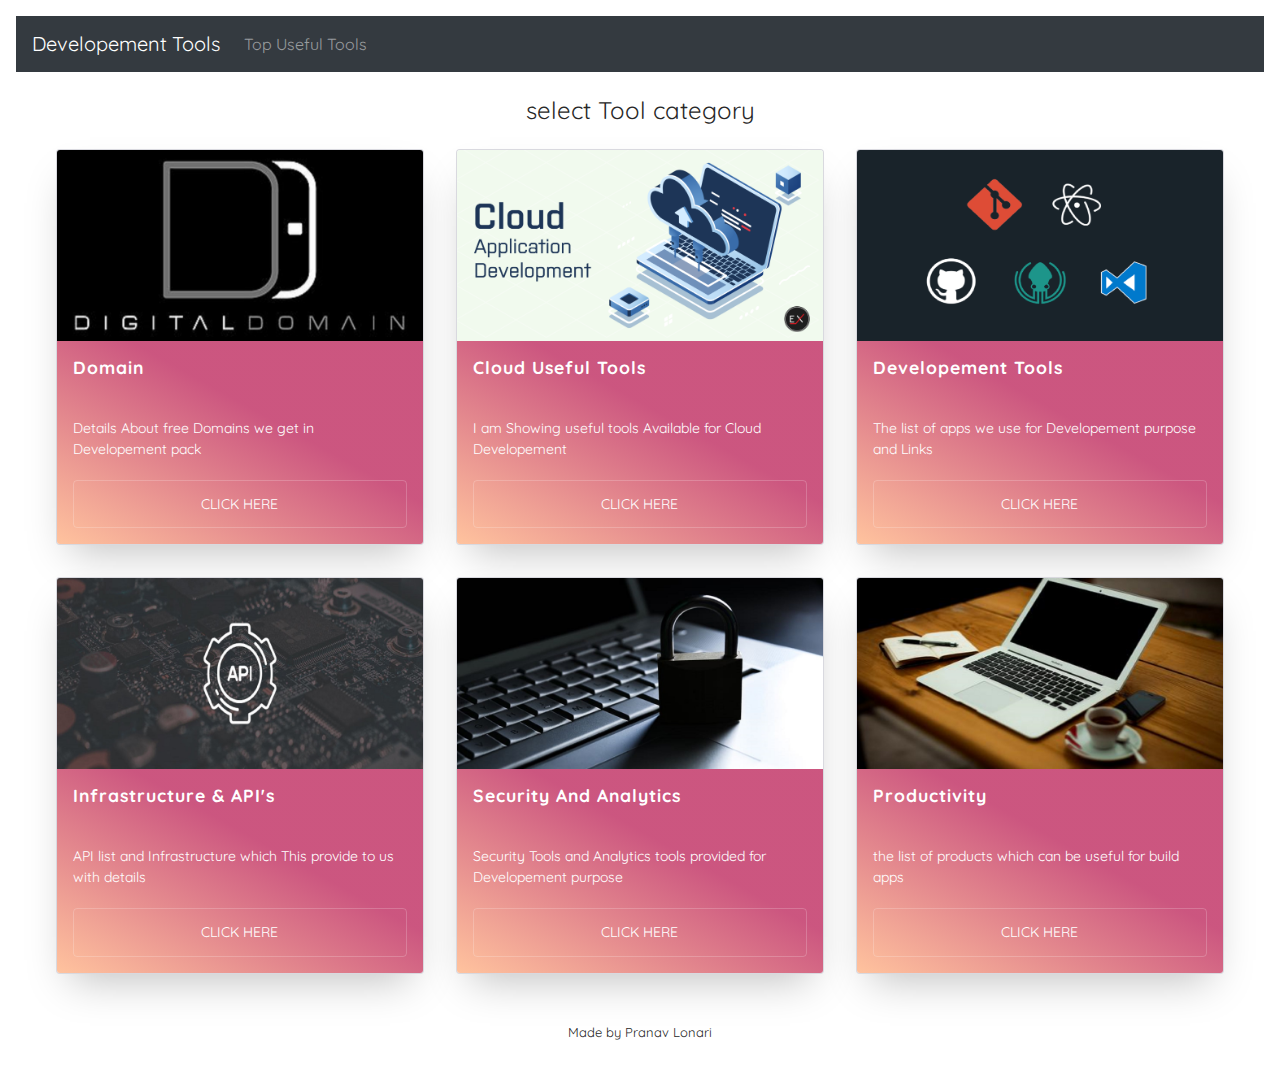
<file: index.html>
<!DOCTYPE html>
<html>
    <head>
        <meta charset="utf-8">
        <meta name="viewport" content="width=device-width, initial-scale=1">
        <link rel="stylesheet" href="https://maxcdn.bootstrapcdn.com/bootstrap/4.5.2/css/bootstrap.min.css">
        <script src="https://ajax.googleapis.com/ajax/libs/jquery/3.5.1/jquery.min.js"></script>
        <script src="https://cdnjs.cloudflare.com/ajax/libs/popper.js/1.16.0/umd/popper.min.js"></script>
        <script src="https://maxcdn.bootstrapcdn.com/bootstrap/4.5.2/js/bootstrap.min.js"></script>
        <link rel="stylesheet" href="styles.css">
      </head>
<body>
<div>
    <nav class="navbar navbar-expand-md bg-dark navbar-dark">
        <!-- Brand -->
        <a class="navbar-brand" href="#">Developement Tools</a>
      
        <!-- Toggler/collapsibe Button -->
        <button class="navbar-toggler" type="button" data-toggle="collapse" data-target="#collapsibleNavbar">
          <span class="navbar-toggler-icon"></span>
        </button>
      
        <!-- Navbar links -->
        <div class="collapse navbar-collapse" id="collapsibleNavbar">
          <ul class="navbar-nav">
            <li class="nav-item">
              <a class="nav-link" href="top.html">Top Useful Tools</a>
            </li>
          </ul>
        </div>
      </nav>
</div>
<br>
<div class="main">
  <h1>select Tool category</h1>
  <ul class="cards">
    <li class="cards_item">
      <div class="card">
        <div class="card_image"><img src="domain.jpg"></div>
        <div class="card_content">
          <h2 class="card_title">Domain</h2>
      <p> <br></p>
          <p class="card_text"> Details About free Domains we get in Developement pack</p>
          <a href="domain.html"button class="btn card_btn">click here</button> </a>
        </div>
      </div>
    </li>
    <li class="cards_item">
      <div class="card">
        <div class="card_image"><img src="cloud.jpg"></div>
        <div class="card_content">
          <h2 class="card_title"> Cloud Useful Tools</h2>
    <p>
      <br>
    </p>
          <p class="card_text"> I am Showing useful tools Available for Cloud Developement</p>
          <a href="cloud.html" button class="btn card_btn">click here</button> </a>
        </div>
      </div>
    </li>
    <li class="cards_item">
      <div class="card">
        <div class="card_image"><img src="dev.jpg"></div>
        <div class="card_content">
          <h2 class="card_title">Developement Tools</h2>
          <p>
            <br>
          </p>
          <p class="card_text"> The list of apps we use for Developement purpose and Links </p>
          <a href="dev.html" button class="btn card_btn">click here</button></a>
        </div>
      </div>
    </li>
    <li class="cards_item">
      <div class="card">
        <div class="card_image"><img src="api.jpg"></div>
        <div class="card_content">
          <h2 class="card_title">Infrastructure & API's </h2>
          <p>
            <br>
          </p>
          <p class="card_text"> API list and Infrastructure which This provide to us with details</p>
          <a href="api.html" button class="btn card_btn">click here</button></a>
        </div>
      </div>
    </li>
    <li class="cards_item">
      <div class="card">
        <div class="card_image"><img src="security.jpg"></div>
        <div class="card_content">
          <h2 class="card_title">Security and analytics</h2>
          <p>
            <br>
          </p>
          <p class="card_text"> Security Tools and Analytics tools provided for Developement purpose</p>
          <a href="security.html" button class="btn card_btn">click here</button></a>
        </div>
      </div>
    </li>
    <li class="cards_item">
      <div class="card">
        <div class="card_image"><img src="product.jpg"></div>
        <div class="card_content">
          <h2 class="card_title">productivity</h2>
          <p>
            <br>
          </p>
          <p class="card_text"> the list of products which can be useful for build apps</p>
          <a href="productivity.html" button class="btn card_btn">click here</button></a>
        </div>
      </div>
    </li>
  </ul>
</div>
<h3 class="made_by">Made by Pranav Lonari</h3>
</body>

</html>
</file>
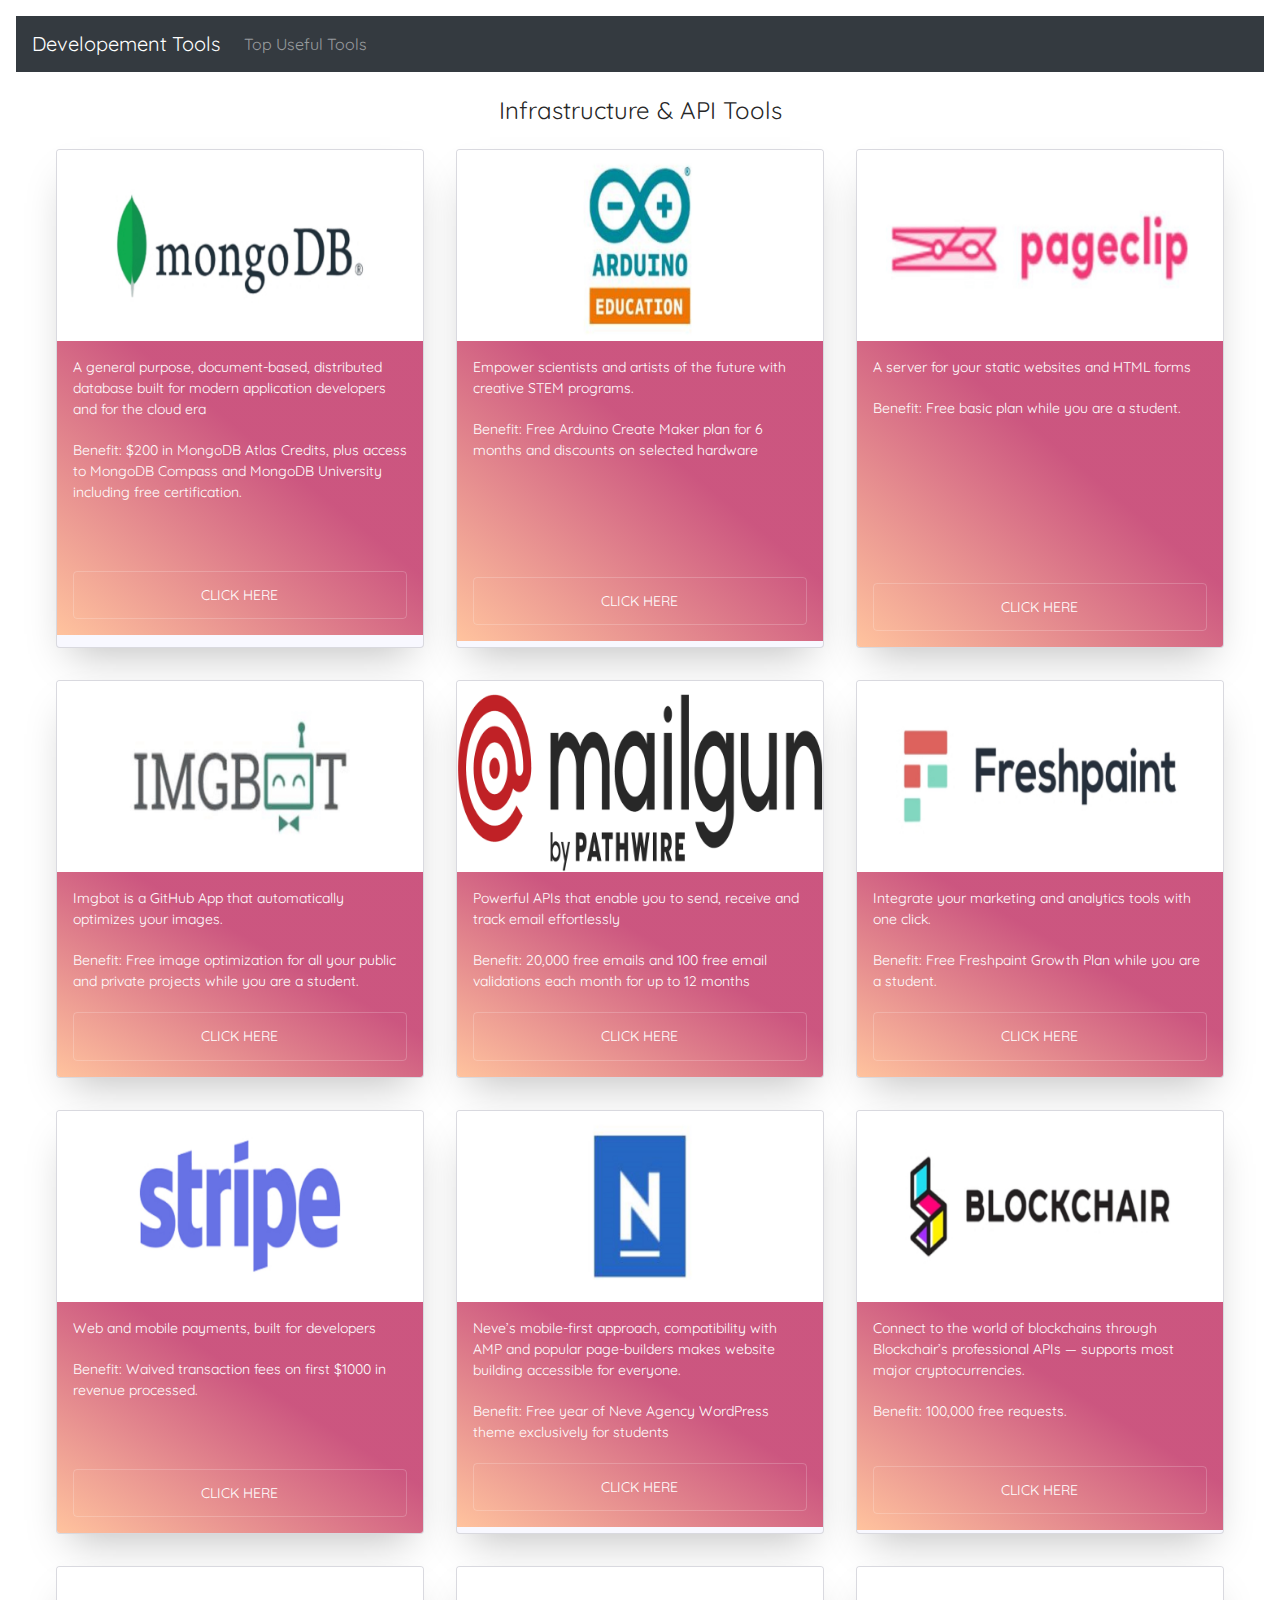
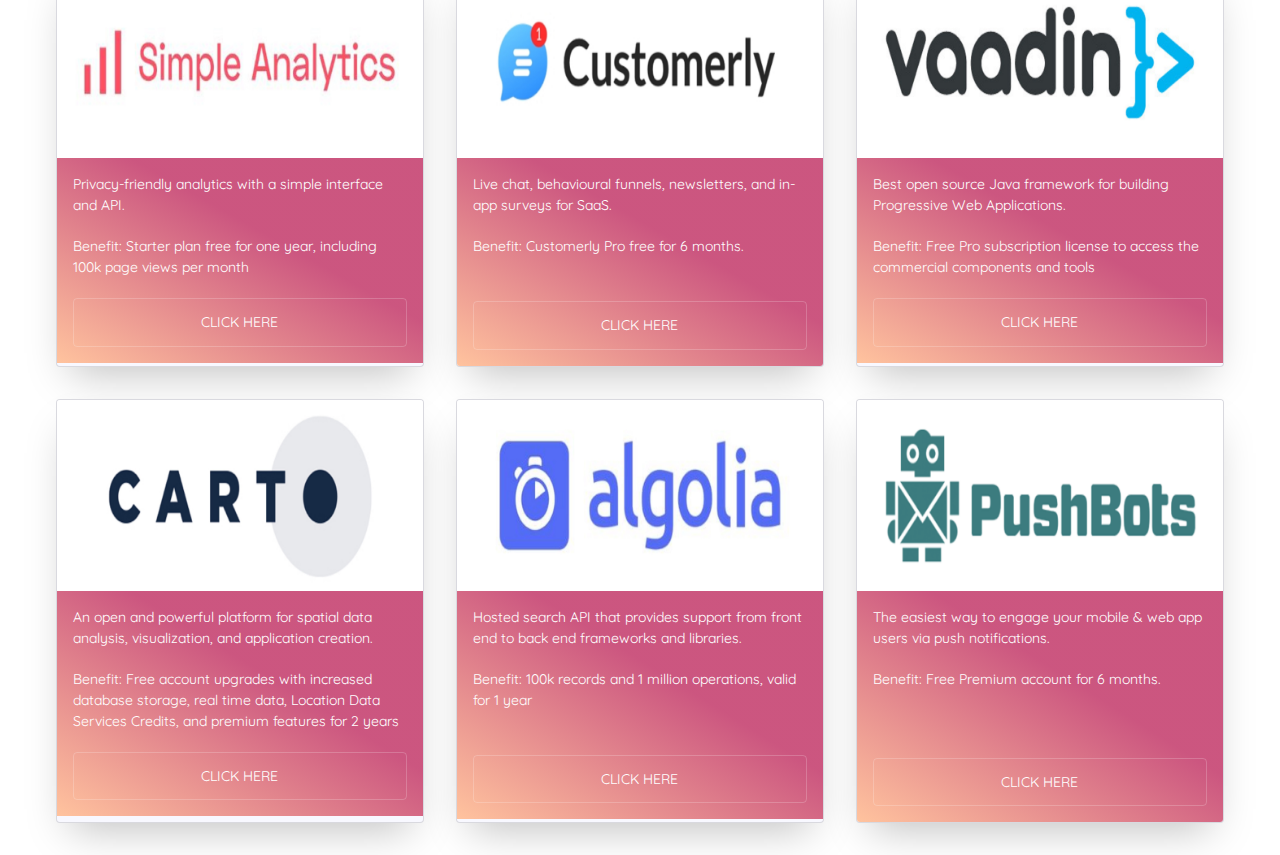
<file: api.html>
<!DOCTYPE html>
<html>
    <head>
        <meta charset="utf-8">
        <meta name="viewport" content="width=device-width, initial-scale=1">
        <link rel="stylesheet" href="https://maxcdn.bootstrapcdn.com/bootstrap/4.5.2/css/bootstrap.min.css">
        <script src="https://ajax.googleapis.com/ajax/libs/jquery/3.5.1/jquery.min.js"></script>
        <script src="https://cdnjs.cloudflare.com/ajax/libs/popper.js/1.16.0/umd/popper.min.js"></script>
        <script src="https://maxcdn.bootstrapcdn.com/bootstrap/4.5.2/js/bootstrap.min.js"></script>
        <link rel="stylesheet" href="styles.css">
      </head>
<body>
<div>
    <nav class="navbar navbar-expand-md bg-dark navbar-dark">
        <!-- Brand -->
        <a class="navbar-brand" href="index.html">Developement Tools</a>
      
        <!-- Toggler/collapsibe Button -->
        <button class="navbar-toggler" type="button" data-toggle="collapse" data-target="#collapsibleNavbar">
          <span class="navbar-toggler-icon"></span>
        </button>
      
        <!-- Navbar links -->
        <div class="collapse navbar-collapse" id="collapsibleNavbar">
          <ul class="navbar-nav">
            <li class="nav-item">
              <a class="nav-link" href="top.html">Top Useful Tools</a>
            </li>
          </ul>
        </div>
      </nav>
</div>
<br>
<div class="main">
  <h1>Infrastructure & API Tools</h1>
  <ul class="cards">
    <li class="cards_item">
      <div class="card">
        <div class="card_image"><img src="mongo.jpg"></div>
        <div class="card_content">
          <p class="card_text">A general purpose, document-based, distributed database built for modern application developers and for the cloud era</p>
          <p class="card_text">Benefit: $200 in MongoDB Atlas Credits, plus access to MongoDB Compass and MongoDB University including free certification.</p>
    <br>
    <br>      <a href="https://www.mongodb.com/students"button class="btn card_btn">click here</button> </a>
        </div>
      </div>
    </li>
    <li class="cards_item">
      <div class="card">
        <div class="card_image"><img src="arduino.jpg"></div>
        <div class="card_content">
          <p class="card_text">Empower scientists and artists of the future with creative STEM programs.</p>
          <p class="card_text">Benefit: Free Arduino Create Maker plan for 6 months and discounts on selected hardware</p>
          <br>
<br>
<br>
<br>
          <a href="https://www.arduino.cc/education/github-students" button class="btn card_btn">click here</button> </a>
        </div>
      </div>
    </li>
    <li class="cards_item">
      <div class="card">
        <div class="card_image"><img src="pageclip.jpg"></div>
        <div class="card_content">
          <p class="card_text">A server for your static websites and HTML forms</p>
            <p class="card_text">Benefit: Free basic plan while you are a student.</p>
        <br>
        <br>
        <br>
<br>
<br>
<br>        
        <a href="https://pageclip.co/github-students" button class="btn card_btn">click here</button></a>
        
          </div>
      </div>
    </li>
    <li class="cards_item">
      <div class="card">
        <div class="card_image"><img src="imgbot.jpg"></div>
        <div class="card_content">
          <p class="card_text">Imgbot is a GitHub App that automatically optimizes your images.</p>
          <p class="card_text">Benefit: Free image optimization for all your public and private projects while you are a student.</p>
          <a href="https://imgbot.net/github-students/"button class="btn card_btn">click here</button></a>
        </div>
      </div>
    </li>
    <li class="cards_item">
      <div class="card">
        <div class="card_image"><img src="mailgun.png"></div>
        <div class="card_content">
          <p class="card_text">Powerful APIs that enable you to send, receive and track email effortlessly</p>
          <p class="card_text">Benefit: 20,000 free emails and 100 free email validations each month for up to 12 months</p>

          <a href="https://www.mailgun.com/github-students/"button class="btn card_btn">click here</button></a>
        </div>
      </div>
    </li>
    <li class="cards_item">
      <div class="card">
        <div class="card_image"><img src="freshpaint.jpg"></div>
        <div class="card_content">
          <p class="card_text">Integrate your marketing and analytics tools with one click.</p>
          <p class="card_text">Benefit: Free Freshpaint Growth Plan while you are a student.</p>

          <a href="https://www.freshpaint.io/students"button class="btn card_btn">click here</button></a>
        </div>
      </div>
    </li>
    <li class="cards_item">
      <div class="card">
        <div class="card_image"><img src="stripe.jpg"></div>
        <div class="card_content">
          <p class="card_text">Web and mobile payments, built for developers</p>
          <p class="card_text">Benefit: Waived transaction fees on first $1000 in revenue processed.</p>
<br>
    <br>      <a href="https://stripe.com/docs/development"button class="btn card_btn">click here</button></a>
        </div>
      </div>
    </li>
    <li class="cards_item">
      <div class="card">
        <div class="card_image"><img src="neve.jpg"></div>
        <div class="card_content">
          <p class="card_text">Neve’s mobile-first approach, compatibility with AMP and popular page-builders makes website building accessible for everyone.</p>
          <p class="card_text">Benefit: Free year of Neve Agency WordPress theme exclusively for students</p>

          <a href="https://themeisle.com/github-students/"button class="btn card_btn">click here</button></a>
        </div>
      </div>
    </li>  
      <li class="cards_item">
      <div class="card">
        <div class="card_image"><img src="blockchair.jpg"></div>
        <div class="card_content">
          <p class="card_text">Connect to the world of blockchains through Blockchair’s professional APIs — supports most major cryptocurrencies.</p>
          <p class="card_text">Benefit: 100,000 free requests.</p>
<br>
          <a href="https://blockchair.com/student-pack"button class="btn card_btn">click here</button></a>
        </div>
      </div>
    </li>    <li class="cards_item">
      <div class="card">
        <div class="card_image"><img src="simple.jpg"></div>
        <div class="card_content">
          <p class="card_text">Privacy-friendly analytics with a simple interface and API.</p>
          <p class="card_text">Benefit: Starter plan free for one year, including 100k page views per month</p>

          <a href="https://simpleanalytics.com/students"button class="btn card_btn">click here</button></a>
        </div>
      </div>
    </li>
        <li class="cards_item">
      <div class="card">
        <div class="card_image"><img src="customerly.jpg"></div>
        <div class="card_content">
          <p class="card_text">Live chat, behavioural funnels, newsletters, and in-app surveys for SaaS.</p>
          <p class="card_text">Benefit: Customerly Pro free for 6 months.</p>
<br>
          <a href="https://www.customerly.io/en/github"button class="btn card_btn">click here</button></a>
        </div>
      </div>
    </li>    
    <li class="cards_item">
      <div class="card">
        <div class="card_image"><img src="vaadin.jpg"></div>
        <div class="card_content">
          <p class="card_text">Best open source Java framework for building Progressive Web Applications.</p>
          <p class="card_text">Benefit: Free Pro subscription license to access the commercial components and tools</p>

          <a href="https://sso.vaadin.com/login?service=https://vaadin.com/login/cas"button class="btn card_btn">click here</button></a>
        </div>
      </div>
    </li>   
     <li class="cards_item">
      <div class="card">
        <div class="card_image"><img src="carto.jpg"></div>
        <div class="card_content">
          <p class="card_text">An open and powerful platform for spatial data analysis, visualization, and application creation.</p>
          <p class="card_text">Benefit: Free account upgrades with increased database storage, real time data, Location Data Services Credits, and premium features for 2 years</p>

          <a href="https://carto.com/login"button class="btn card_btn">click here</button></a>
        </div>
      </div>
    </li>    
    <li class="cards_item">

      <div class="card">
        <div class="card_image"><img src="algolia.jpg"></div>
        <div class="card_content">
          <p class="card_text">Hosted search API that provides support from front end to back end frameworks and libraries.</p>
          <p class="card_text">Benefit: 100k records and
             1 million operations, valid for 1 year</p>
<br>
          <a href="https://www.algolia.com/users/sign_in"button class="btn card_btn">click here</button></a>
        </div>
      </div>
    </li>
        <li class="cards_item">
      <div class="card">
        <div class="card_image"><img src="pushbots.jpg"></div>
        <div class="card_content">
          <p class="card_text">The easiest way to engage your mobile & web app users via push notifications.</p>
          <p class="card_text">Benefit: Free Premium account for 6 months.</p>
<br>
<br>
          <a href="https://pushbots.com/for/education/"button class="btn card_btn">click here</button></a>
        </div>
      </div>
    </li>    
  </ul>
</div>

</body>

</html>
</file>
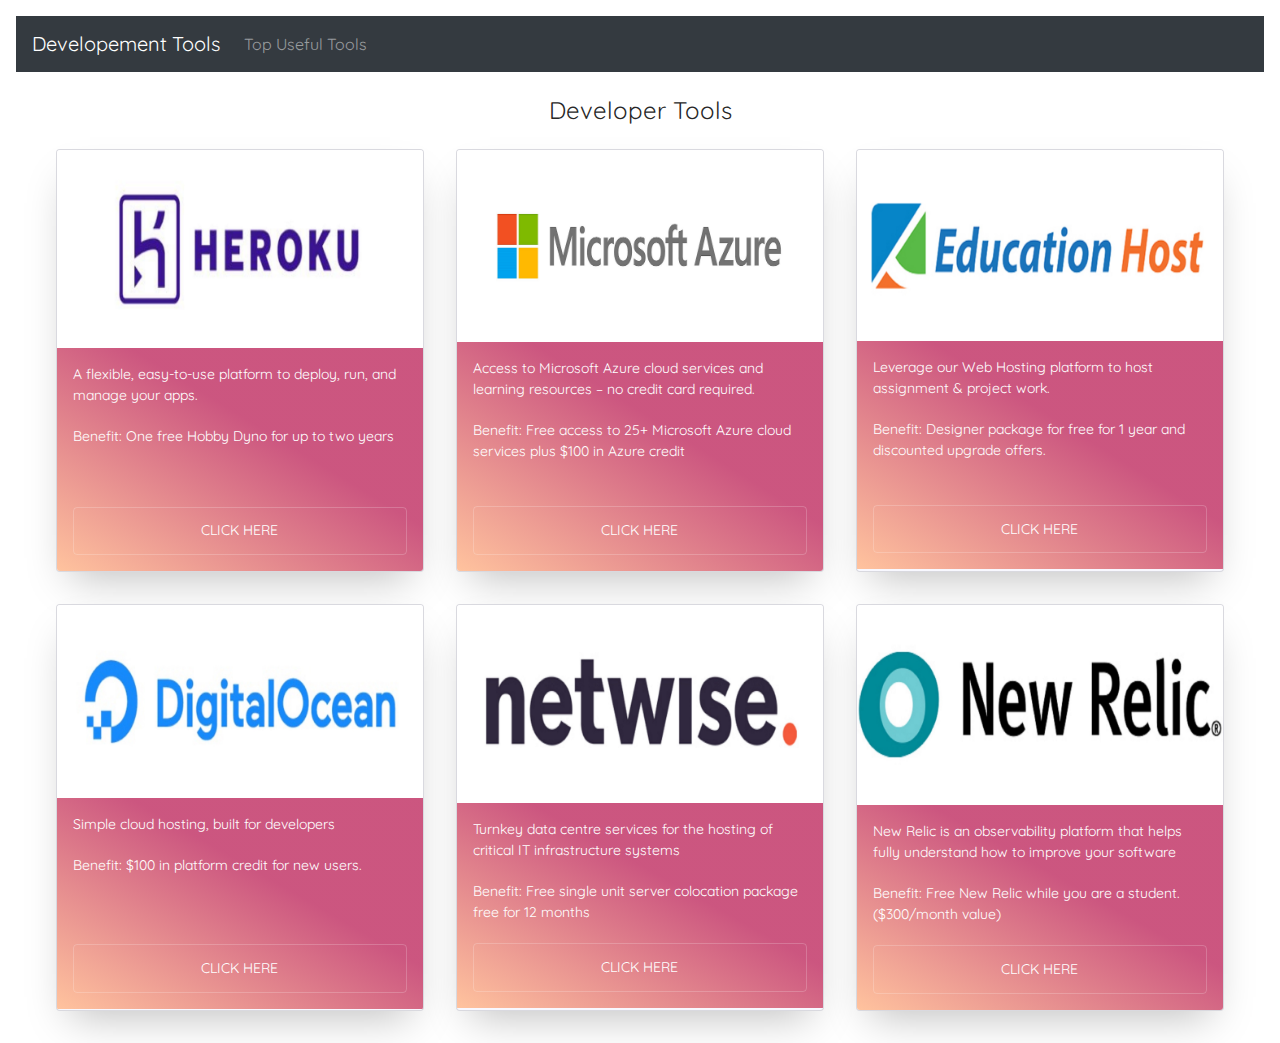
<file: cloud.html>
<!DOCTYPE html>
<html>
    <head>
        <meta charset="utf-8">
        <meta name="viewport" content="width=device-width, initial-scale=1">
        <link rel="stylesheet" href="https://maxcdn.bootstrapcdn.com/bootstrap/4.5.2/css/bootstrap.min.css">
        <script src="https://ajax.googleapis.com/ajax/libs/jquery/3.5.1/jquery.min.js"></script>
        <script src="https://cdnjs.cloudflare.com/ajax/libs/popper.js/1.16.0/umd/popper.min.js"></script>
        <script src="https://maxcdn.bootstrapcdn.com/bootstrap/4.5.2/js/bootstrap.min.js"></script>
        <link rel="stylesheet" href="styles.css">
      </head>
<body>
<div>
    <nav class="navbar navbar-expand-md bg-dark navbar-dark">
        <!-- Brand -->
        <a class="navbar-brand" href="index.html">Developement Tools</a>
      
        <!-- Toggler/collapsibe Button -->
        <button class="navbar-toggler" type="button" data-toggle="collapse" data-target="#collapsibleNavbar">
          <span class="navbar-toggler-icon"></span>
        </button>
      
        <!-- Navbar links -->
        <div class="collapse navbar-collapse" id="collapsibleNavbar">
          <ul class="navbar-nav">
            <li class="nav-item">
              <a class="nav-link" href="top.html">Top Useful Tools</a>
            </li>
          </ul>
        </div>
      </nav>
</div>
<br>
<div class="main">
  <h1>Developer Tools</h1>
  <ul class="cards">
    <li class="cards_item">
      <div class="card">
        <div class="card_image"><img src="heroku.jpg"></div>
        <div class="card_content">
          <p class="card_text">A flexible, easy-to-use platform to deploy, run, and manage your apps.</p>
          <p class="card_text">Benefit: One free Hobby Dyno for up to two years 
          </p>
          <p>
            <br>
          </p>
   
          <a href="https://www.heroku.com/github-students"button class="btn card_btn">click here</button> </a>
        </div>
      </div>
    </li>
    <li class="cards_item">
      <div class="card">
        <div class="card_image"><img src="microsoft.jpg"></div>
        <div class="card_content">
          <p class="card_text"> Access to Microsoft Azure cloud services and learning resources – no credit card required.</p>
          <p class="card_text"> Benefit: Free access to 25+ Microsoft Azure cloud services plus $100 in Azure credit</p>
          <br>
          <a href="https://azure.microsoft.com/en-in/products/github/" button class="btn card_btn">click here</button> </a>
        </div>
      </div>
    </li>
    <li class="cards_item">
      <div class="card">
        <div class="card_image"><img src="edu.jpg"></div>
        <div class="card_content">
          <p class="card_text">Leverage our Web Hosting platform to host assignment & project work.</p>
            <p class="card_text">Benefit: Designer package for free for 1 year and  discounted upgrade offers.</p>
        <br>
            <a href="https://github-students.educationhost.co.uk/" button class="btn card_btn">click here</button></a>
        
          </div>
      </div>
    </li>
    <li class="cards_item">
      <div class="card">
        <div class="card_image"><img src="digi.jpg"></div>
        <div class="card_content">
          <p class="card_text">Simple cloud hosting, built for developers</p>
          <p class="card_text">Benefit: $100 in platform credit for new users.</p>
          <br>
          &nbsp;
          <a href="https://www.digitalocean.com/github-students/"button class="btn card_btn">click here</button></a>
        </div>
      </div>
    </li>
    <li class="cards_item">
      <div class="card">
        <div class="card_image"><img src="netwise.jpg"></div>
        <div class="card_content">
          <p class="card_text">Turnkey data centre services for the hosting of critical IT infrastructure systems</p>
          <p class="card_text">Benefit: Free single unit server colocation package free for 12 months</p>

          <a href="https://www.netwise.co.uk/"button class="btn card_btn">click here</button></a>
        </div>
      </div>
    </li>
    <li class="cards_item">
      <div class="card">
        <div class="card_image"><img src="new.jpg"></div>
        <div class="card_content">
          <p class="card_text">New Relic is an observability platform that helps fully understand how to improve your software</p>
          <p class="card_text">Benefit: Free New Relic while you are a student. ($300/month value)</p>

          <a href="https://developer.newrelic.com/students/"button class="btn card_btn">click here</button></a>
        </div>
      </div>
    </li>
  </ul>
</div>

</body>

</html>
</file>
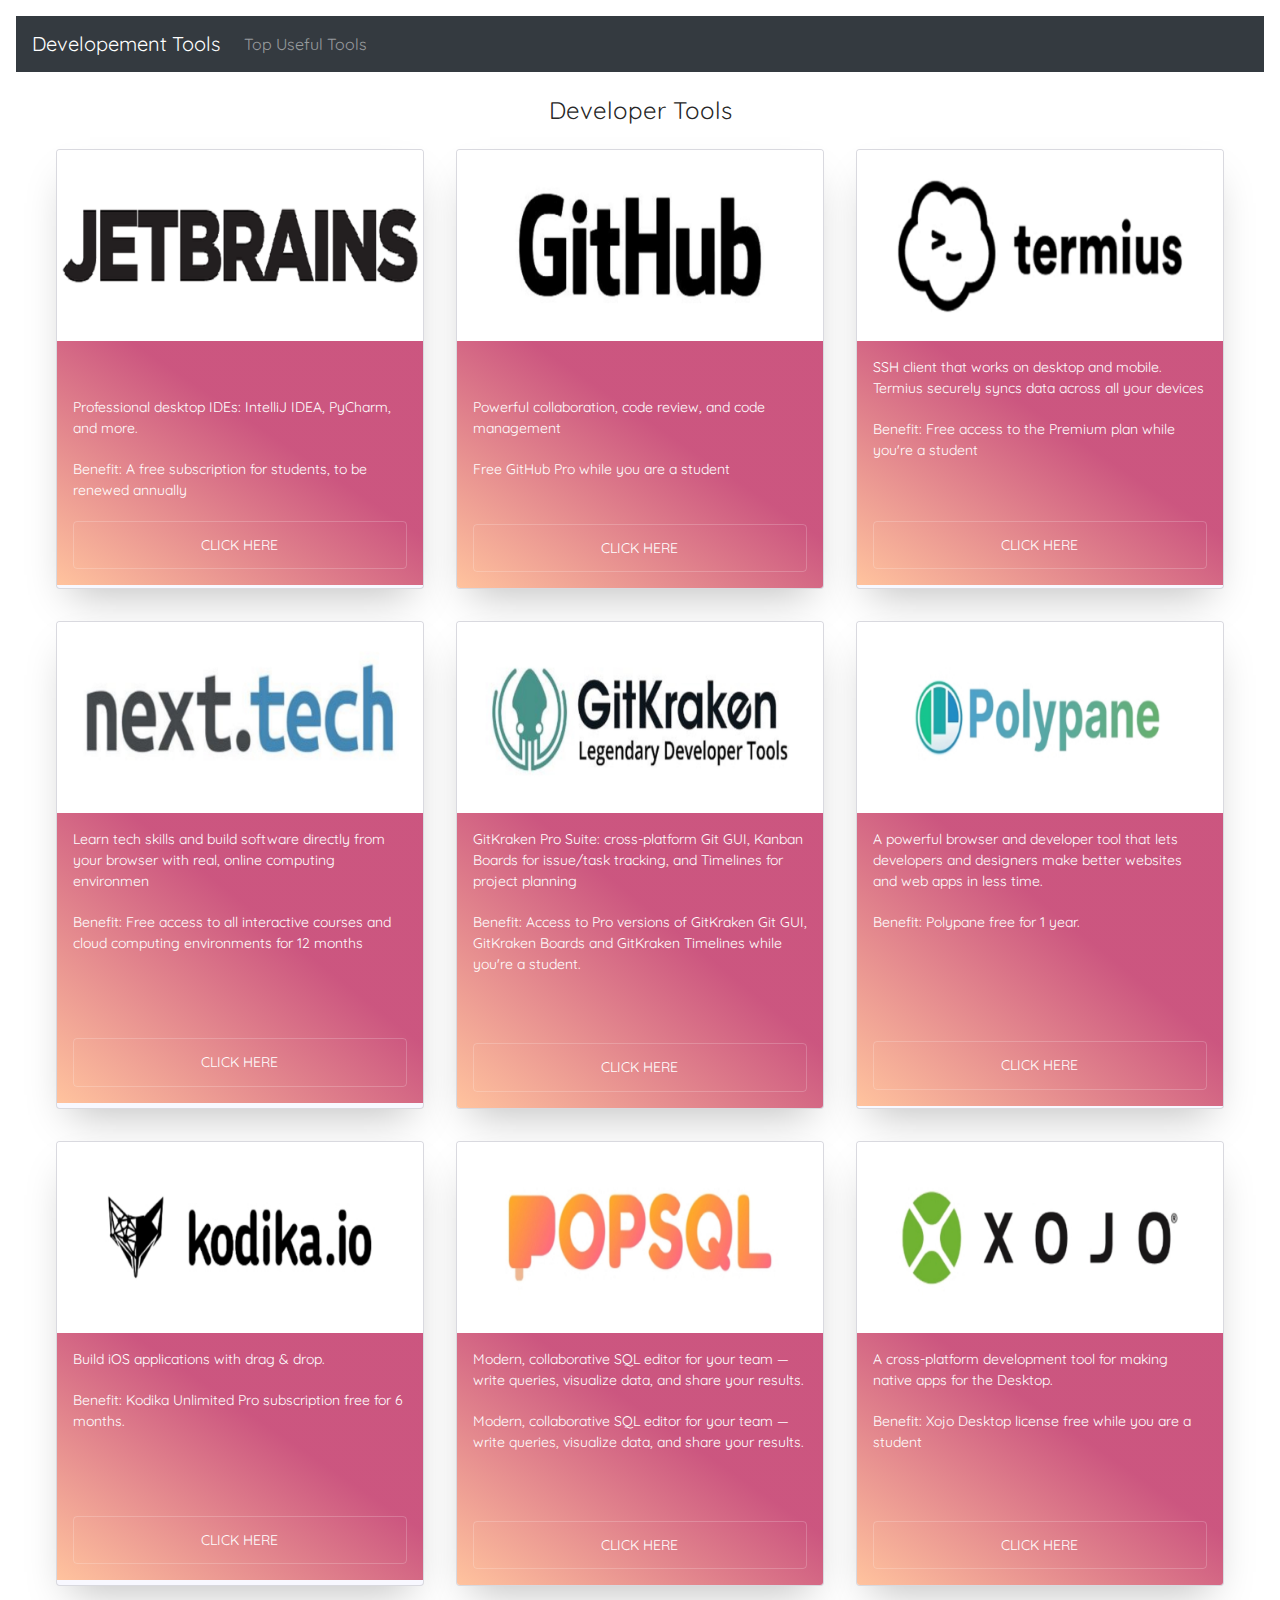
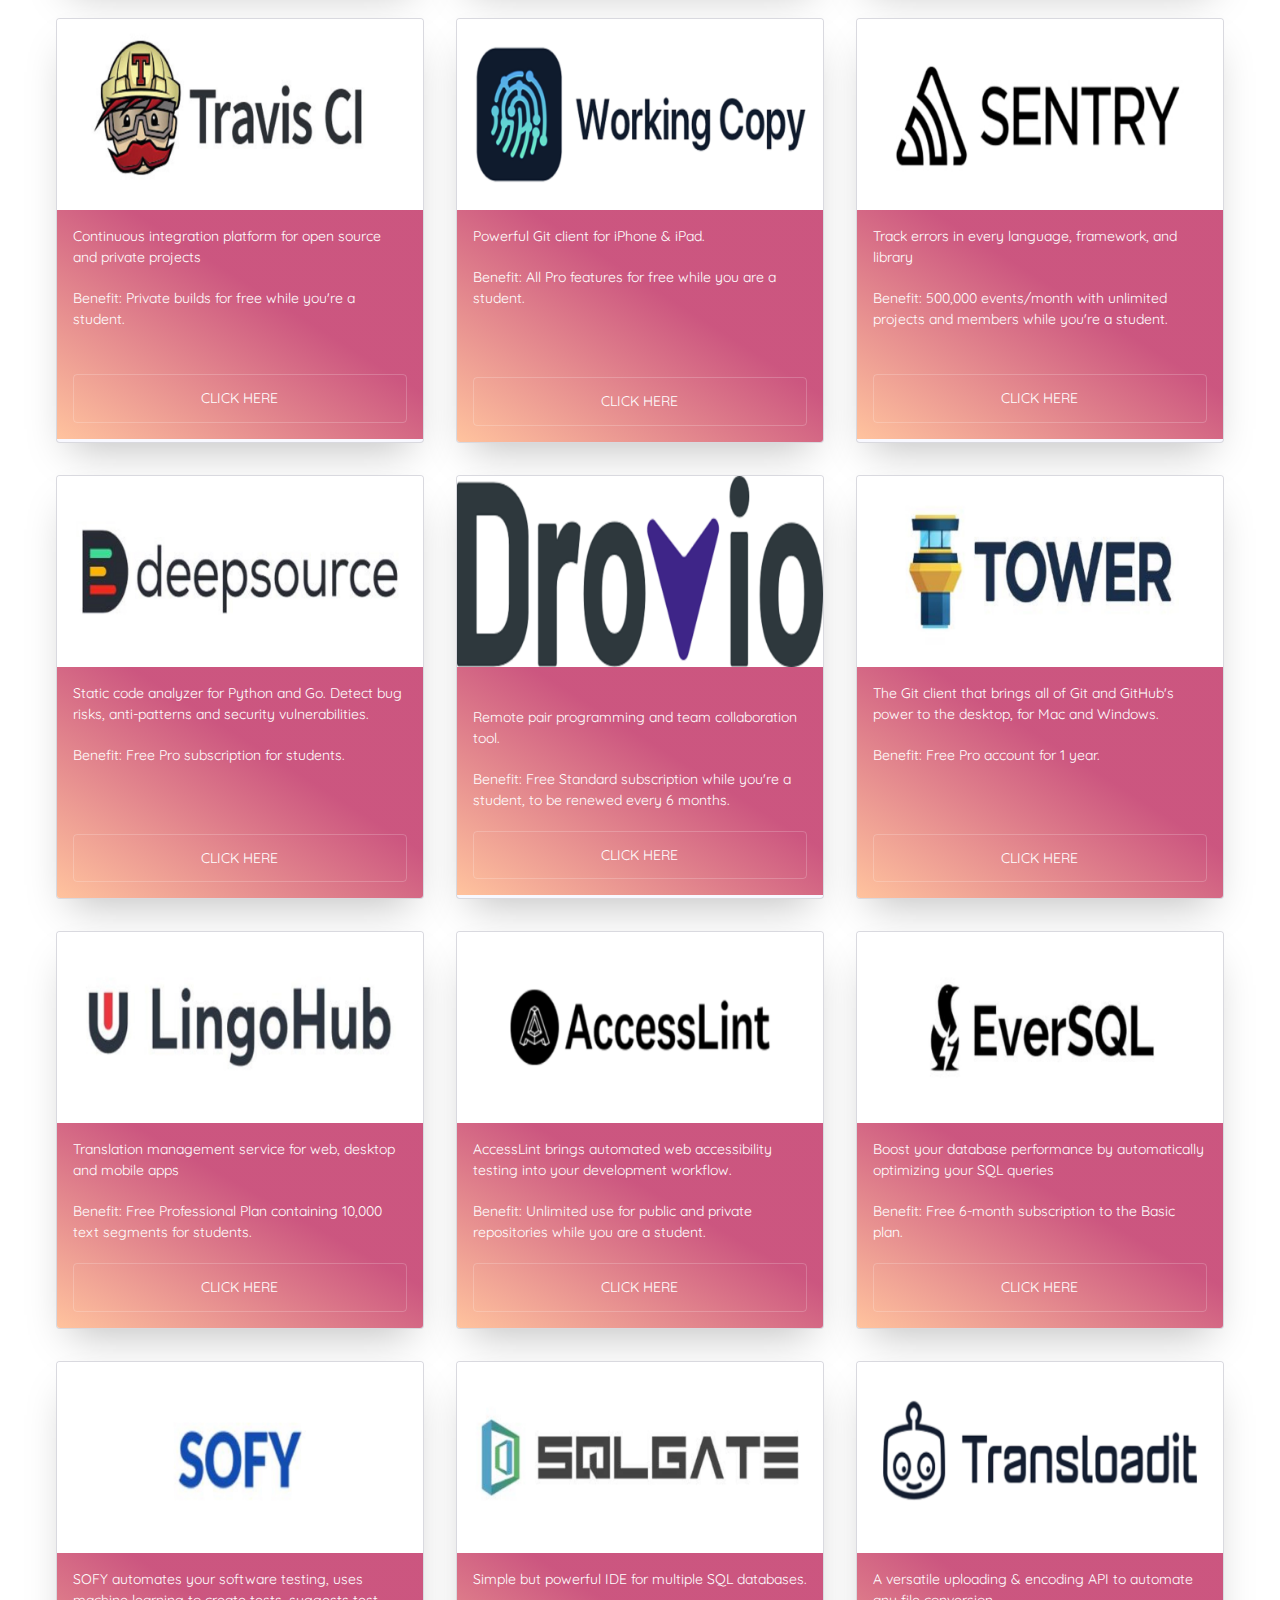
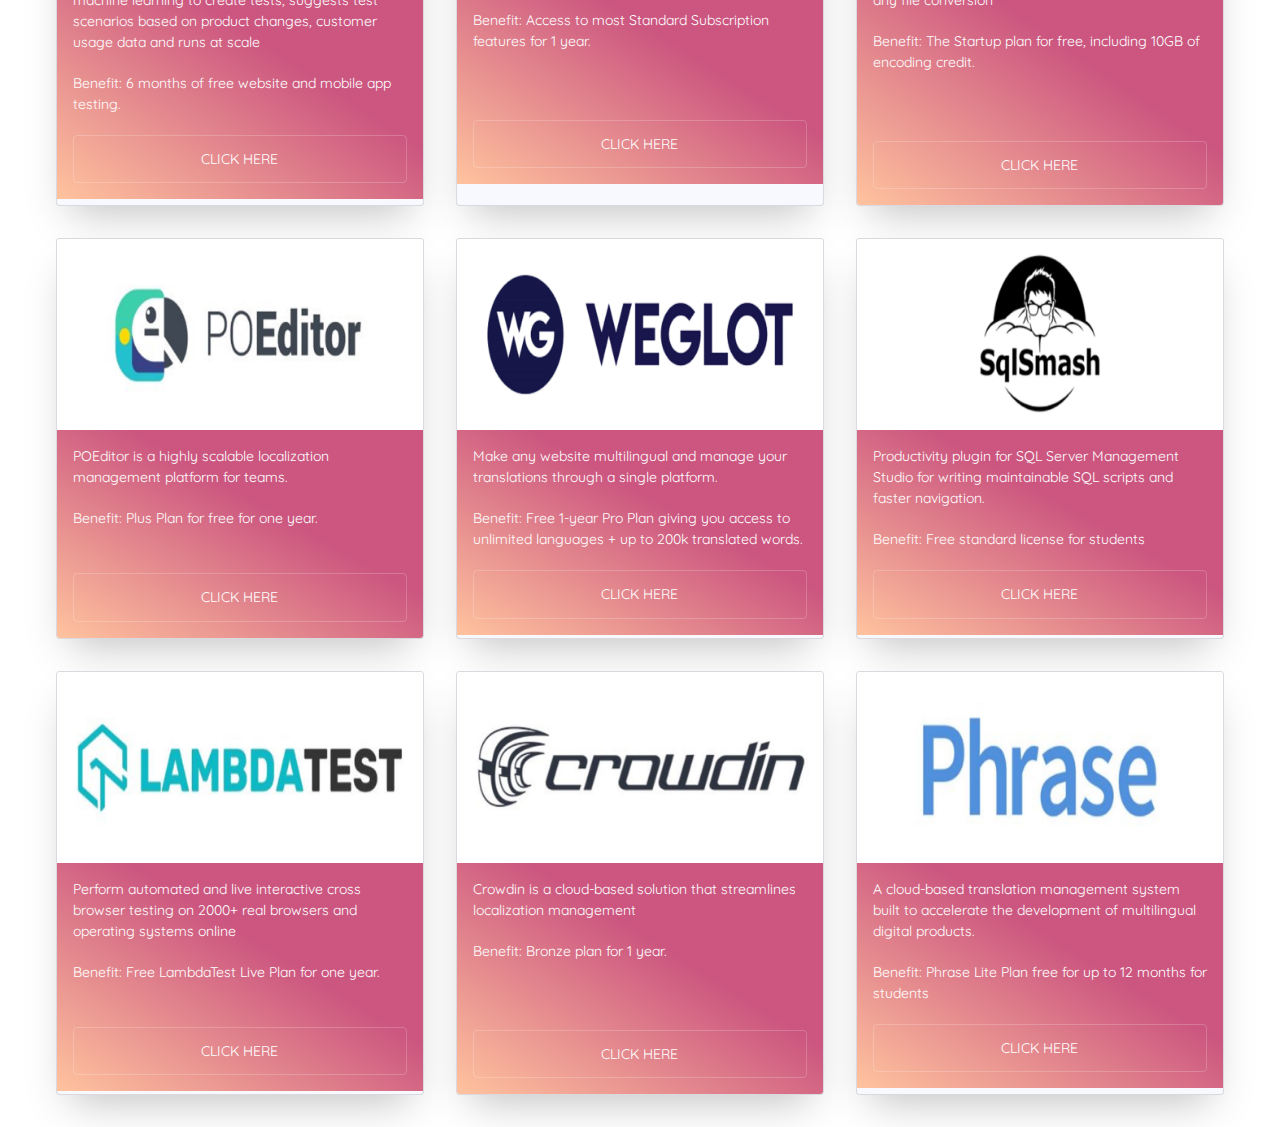
<file: dev.html>
<!DOCTYPE html>
<html>
    <head>
        <meta charset="utf-8">
        <meta name="viewport" content="width=device-width, initial-scale=1">
        <link rel="stylesheet" href="https://maxcdn.bootstrapcdn.com/bootstrap/4.5.2/css/bootstrap.min.css">
        <script src="https://ajax.googleapis.com/ajax/libs/jquery/3.5.1/jquery.min.js"></script>
        <script src="https://cdnjs.cloudflare.com/ajax/libs/popper.js/1.16.0/umd/popper.min.js"></script>
        <script src="https://maxcdn.bootstrapcdn.com/bootstrap/4.5.2/js/bootstrap.min.js"></script>
        <link rel="stylesheet" href="styles.css">
      </head>
<body>
<div>
    <nav class="navbar navbar-expand-md bg-dark navbar-dark">
        <!-- Brand -->
        <a class="navbar-brand" href="index.html">Developement Tools</a>
      
        <!-- Toggler/collapsibe Button -->
        <button class="navbar-toggler" type="button" data-toggle="collapse" data-target="#collapsibleNavbar">
          <span class="navbar-toggler-icon"></span>
        </button>
      
        <!-- Navbar links -->
        <div class="collapse navbar-collapse" id="collapsibleNavbar">
          <ul class="navbar-nav">
            <li class="nav-item">
              <a class="nav-link" href="top.html">Top Useful Tools</a>
            </li>
          </ul>
        </div>
      </nav>
</div>
<br>
<div class="main">
  <h1>Developer Tools</h1>
  <ul class="cards">
    <li class="cards_item">
      <div class="card">
        <div class="card_image"><img src="jet.jpg"></div>
        <div class="card_content">
          <p>
            <br>
          </p>
          <p class="card_text">Professional desktop IDEs: IntelliJ IDEA, PyCharm, and more.</p>
          <p class="card_text">Benefit: A free subscription for students, to be renewed annually</p>
          <a href="https://www.jetbrains.com/shop/eform/students"button class="btn card_btn">click here</button> </a>
        </div>
      </div>
    </li>
    <li class="cards_item">
      <div class="card">
        <div class="card_image"><img src="github.jpg"></div>
        <div class="card_content">
<p>       <br>
</p>
   
          <p class="card_text">Powerful collaboration, code review, and code management</p>
          <p class="card_text"> Free GitHub Pro while you are a student</p>
          <br>
          <a href="https://www.github.com" button class="btn card_btn">click here</button> </a>
        </div>
      </div>
    </li>
    <li class="cards_item">
      <div class="card">
        <div class="card_image"><img src="termius.jpg"></div>
        <div class="card_content">
          <p class="card_text">SSH client that works on desktop and mobile. Termius securely syncs data across all your devices</p>
            <p class="card_text">Benefit: Free access to the Premium plan while you're a student</p>
        <p> <br></p>
           
            <a href="https://termius.com/education" button class="btn card_btn">click here</button></a>
        
          </div>
      </div>
    </li>
    <li class="cards_item">
      <div class="card">
        <div class="card_image"><img src="next.jpg"></div>
        <div class="card_content">
          <p class="card_text">Learn tech skills and build software directly from your browser with real, online computing environmen</p>
          <p class="card_text">Benefit: Free access to all interactive courses and cloud computing environments for 12 months</p>
<br>          
          <p> <br></p>
          <a href="https://next.tech/github-students"button class="btn card_btn">click here</button></a>
        </div>
      </div>
    </li>
    <li class="cards_item">
      <div class="card">
        <div class="card_image"><img src="gitkraken.jpg"></div>
        <div class="card_content">
          <p class="card_text">GitKraken Pro Suite: cross-platform Git GUI, Kanban Boards for issue/task tracking, and Timelines for project planning</p>
          <p class="card_text">Benefit: Access to Pro versions of GitKraken Git GUI, GitKraken Boards and GitKraken Timelines while you're a student.</p>
<br>
<br>
          <a href="https://www.gitkraken.com/github-student-developer-pack"button class="btn card_btn">click here</button></a>
        </div>
      </div>
    </li>
    <li class="cards_item">
      <div class="card">
        <div class="card_image"><img src="polypane.jpg"></div>
        <div class="card_content">
          <p class="card_text">A powerful browser and developer tool that lets developers and designers make better websites and web apps in less time.</p>
          <p class="card_text">Benefit: Polypane free for 1 year.</p>
<br>
<p><br>
  <br>
</p>


          <a href="https://polypane.app/github-students/"button class="btn card_btn">click here</button></a>
        </div>
      </div>
    </li>
  </ul>
  <ul class="cards">
    <li class="cards_item">
      <div class="card">
        <div class="card_image"><img src="kodika.jpg"></div>
        <div class="card_content">
          <p class="card_text">Build iOS applications with drag & drop.</p>
          <p class="card_text">Benefit: Kodika Unlimited Pro subscription free for 6 months. 
            <br>
            <p><br>
              <br>
            </p>
          <a href="https://kodika.io/github-student-pack/"button class="btn card_btn">click here</button> </a>
        </div>
      </div>
    </li>
    <li class="cards_item">
      <div class="card">
        <div class="card_image"><img src="popsql.jpg"></div>
        <div class="card_content">
          <p class="card_text"> Modern, collaborative SQL editor for your team — write queries, visualize data, and share your results.</p>
          <p class="card_text"> Modern, collaborative SQL editor for your team — write queries, visualize data, and share your results.</p>
          <br>
          <br>
          <a href="https://popsql.com/github-students" button class="btn card_btn">click here</button> </a>
        </div>
      </div>
    </li>
    <li class="cards_item">
      <div class="card">
        <div class="card_image"><img src="xojo.jpg"></div>
        <div class="card_content">
          <p class="card_text">A cross-platform development tool for making native apps for the Desktop.</p>
            <p class="card_text">Benefit: Xojo Desktop license free while you are a student</p>
        <br>
        <br>  
            <a href="https://www.xojo.com/githubstudent/" button class="btn card_btn">click here</button></a>
        
          </div>
      </div>
    </li>
    <li class="cards_item">
      <div class="card">
        <div class="card_image"><img src="travisci.jpg"></div>
        <div class="card_content">
          <p class="card_text">Continuous integration platform for open source and private projects</p>
          <p class="card_text">Benefit: Private builds for free while you're a student.</p>
          <br>
          <a href="https://education.travis-ci.com/"button class="btn card_btn">click here</button></a>
        </div>
      </div>
    </li>
    <li class="cards_item">
      <div class="card">
        <div class="card_image"><img src="working.jpg"></div>
        <div class="card_content">
          <p class="card_text">Powerful Git client for iPhone & iPad.</p>
          <p class="card_text">Benefit: All Pro features for free while you are a student.</p>
          <br>
          <br>
          <a href="https://workingcopy.app/education/"button class="btn card_btn">click here</button></a>
        </div>
      </div>
    </li>
    <li class="cards_item">
      <div class="card">
        <div class="card_image"><img src="sentry.jpg"></div>
        <div class="card_content">
          <p class="card_text">Track errors in every language, framework, and library</p>
          <p class="card_text">Benefit: 500,000 events/month with unlimited projects and members while you're a student.</p>
          <br>
          
          <a href="https://sentry.io/for/education/"button class="btn card_btn">click here</button></a>
        </div>
      </div>
    </li>
    <li class="cards_item">
        <div class="card">
          <div class="card_image"><img src="deep.jpg"></div>
          <div class="card_content">
            <p class="card_text">Static code analyzer for Python and Go. Detect bug risks, anti-patterns and security vulnerabilities.</p>
            <p class="card_text">Benefit: Free Pro subscription for students.</p>
            <br>
            <br>
            
            <a href="https://deepsource.io/gh-education/"button class="btn card_btn">click here</button></a>
          </div>
        </div>
      </li>
      <li class="cards_item">
        <div class="card">
          <div class="card_image"><img src="drovio.png"></div>
          <div class="card_content">
          <br>
            <p class="card_text">Remote pair programming and team collaboration tool.</p>
            <p class="card_text">Benefit: Free Standard subscription while you're a student, to be renewed every 6 months.</p>
            <a href="https://www.drovio.com/github-students"button class="btn card_btn">click here</button></a>
          </div>
        </div>
      </li>
      <li class="cards_item">
        <div class="card">
          <div class="card_image"><img src="tower.jpg"></div>
          <div class="card_content">
            <p class="card_text">The Git client that brings all of Git and GitHub's power to the desktop, for Mac and Windows.</p>
            <p class="card_text">Benefit: Free Pro account for 1 year.</p>
  <br>
  <br>
            <a href="https://www.git-tower.com/students/github/windows"button class="btn card_btn">click here</button></a>
          </div>
        </div>
      </li>
      <li class="cards_item">
        <div class="card">
          <div class="card_image"><img src="lingohub.jpg"></div>
          <div class="card_content">
            <p class="card_text">Translation management service for web, desktop and mobile apps</p>
            <p class="card_text">Benefit: Free Professional Plan containing 10,000 text segments for students.</p>
  
            <a href="https://lingohub.com/github-students"button class="btn card_btn">click here</button></a>
          </div>
        </div>
      </li>
      <li class="cards_item">
        <div class="card">
          <div class="card_image"><img src="accesslint.jpg"></div>
          <div class="card_content">
            <p class="card_text">AccessLint brings automated web accessibility testing into your development workflow.</p>
            <p class="card_text">Benefit: Unlimited use for public and private repositories while you are a student.</p>
  
            <a href="https://accesslint.com/"button class="btn card_btn">click here</button></a>
          </div>
        </div>
      </li>
      <li class="cards_item">
        <div class="card">
          <div class="card_image"><img src="eversql.jpg"></div>
          <div class="card_content">
            <p class="card_text">Boost your database performance by automatically optimizing your SQL queries</p>
            <p class="card_text">Benefit: Free 6-month subscription to the Basic plan.</p>
  
            <a href="https://www.eversql.com/github-students/"button class="btn card_btn">click here</button></a>
          </div>
        </div>
      </li>
      <li class="cards_item">
        <div class="card">
          <div class="card_image"><img src="sofy.jpg"></div>
          <div class="card_content">
            <p class="card_text">SOFY automates your software testing, uses machine learning to create tests, suggests test scenarios based on product changes, customer usage data and runs at scale</p>
            <p class="card_text">Benefit: 6 months of free website and mobile app testing.</p>
  
            <a href="https://info.sofy.ai/github-students"button class="btn card_btn">click here</button></a>
          </div>
        </div>
      </li>
      <li class="cards_item">
        <div class="card">
          <div class="card_image"><img src="sqlgate.jpg"></div>
          <div class="card_content">
            <p class="card_text">Simple but powerful IDE for multiple SQL databases.</p>
            <p class="card_text">Benefit: Access to most Standard Subscription features for 1 year.</p>
  <br>
  <br>
            <a href="https://www.sqlgate.com/pricing/education?language=en"button class="btn card_btn">click here</button></a>
          </div>
        </div>
      </li>
      <li class="cards_item">
        <div class="card">
          <div class="card_image"><img src="transloadit.jpg"></div>
          <div class="card_content">
            <p class="card_text">A versatile uploading & encoding API to automate any file conversion</p>
            <p class="card_text">Benefit: The Startup plan for free, including 10GB of encoding credit.</p>
            <br>
            <br>
            <a href="https://transloadit.com/github-students/"button class="btn card_btn">click here</button></a>
          </div>
        </div>
      </li>
      <li class="cards_item">
        <div class="card">
          <div class="card_image"><img src="poeditor.jpg"></div>
          <div class="card_content">
            <p class="card_text">POEditor is a highly scalable localization management platform for teams.</p>
            <p class="card_text">Benefit: Plus Plan for free for one year.</p>
  <br>
            <a href="https://poeditor.com/register/github_education"button class="btn card_btn">click here</button></a>
          </div>
        </div>
      </li>
      <li class="cards_item">
        <div class="card">
          <div class="card_image"><img src="weglot.jpg"></div>
          <div class="card_content">
            <p class="card_text">Make any website multilingual and manage your translations through a single platform.</p>
            <p class="card_text">Benefit: Free 1-year Pro Plan giving you access to unlimited languages + up to 200k translated words.</p>
  
            <a href="https://weglot.com/github-students/"button class="btn card_btn">click here</button></a>
          </div>
        </div>
      </li>
      <li class="cards_item">
        <div class="card">
          <div class="card_image"><img src="sqlsmash.jpg"></div>
          <div class="card_content">
            <p class="card_text">Productivity plugin for SQL Server Management Studio for writing maintainable SQL scripts and faster navigation.</p>
            <p class="card_text">Benefit: Free standard license for students</p>
  
            <a href="https://student.sqlsmash.com/"button class="btn card_btn">click here</button></a>
          </div>
        </div>
      </li>
      <li class="cards_item">
        <div class="card">
          <div class="card_image"><img src="lambda.jpg"></div>
          <div class="card_content">
            <p class="card_text">Perform automated and live interactive cross browser testing on 2000+ real browsers and operating systems online</p>
            <p class="card_text">Benefit: Free LambdaTest Live Plan for one year.</p>
  <br>
            <a href="https://www.lambdatest.com/github-students/"button class="btn card_btn">click here</button></a>
          </div>
        </div>
      </li>
      <li class="cards_item">
        <div class="card">
          <div class="card_image"><img src="crowdin.jpg"></div>
          <div class="card_content">
            <p class="card_text">Crowdin is a cloud-based solution that streamlines localization management</p>
            <p class="card_text">Benefit: Bronze plan for 1 year.</p>
  <br>
  <br>
            <a href="https://crowdin.com/page/github-students"button class="btn card_btn">click here</button></a>
          </div>
        </div>
      </li>
      <li class="cards_item">
        <div class="card">
          <div class="card_image"><img src="phrase.jpg"></div>
          <div class="card_content">
            <p class="card_text">A cloud-based translation management system built to accelerate the development of multilingual digital products.</p>
            <p class="card_text">Benefit: Phrase Lite Plan free for up to 12 months for students</p>
  
            <a href="https://phrase.com/lp/github-student-package/"button class="btn card_btn">click here</button></a>
          </div>
        </div>
    </ul>

</div>

</body>

</html>
</file>
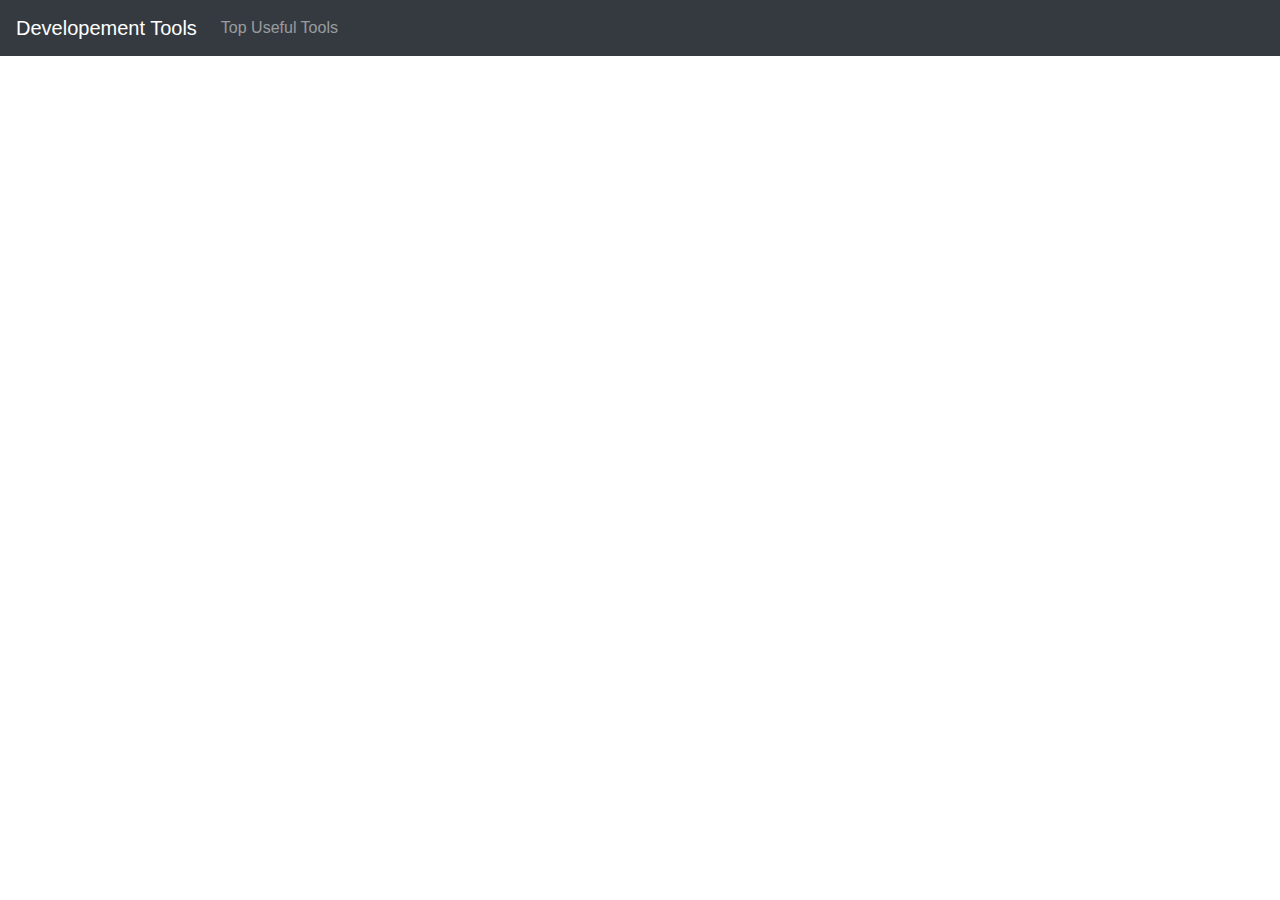
<file: Developement.html>
<!DOCTYPE html>
<html>
    <head>
        <meta charset="utf-8">
        <meta name="viewport" content="width=device-width, initial-scale=1">
        <link rel="stylesheet" href="https://maxcdn.bootstrapcdn.com/bootstrap/4.5.2/css/bootstrap.min.css">
        <script src="https://ajax.googleapis.com/ajax/libs/jquery/3.5.1/jquery.min.js"></script>
        <script src="https://cdnjs.cloudflare.com/ajax/libs/popper.js/1.16.0/umd/popper.min.js"></script>
        <script src="https://maxcdn.bootstrapcdn.com/bootstrap/4.5.2/js/bootstrap.min.js"></script>
    </head>
<body>
<div>
    <nav class="navbar navbar-expand-md bg-dark navbar-dark">
        <!-- Brand -->
        <a class="navbar-brand" href="#">Developement Tools</a>
      
        <!-- Toggler/collapsibe Button -->
        <button class="navbar-toggler" type="button" data-toggle="collapse" data-target="#collapsibleNavbar">
          <span class="navbar-toggler-icon"></span>
        </button>
      
        <!-- Navbar links -->
        <div class="collapse navbar-collapse" id="collapsibleNavbar">
          <ul class="navbar-nav">
            <li class="nav-item">
              <a class="nav-link" href="#">Top Useful Tools</a>
            </li>
          </ul>
        </div>
      </nav>
</div>
      
</body>

</html>
</file>
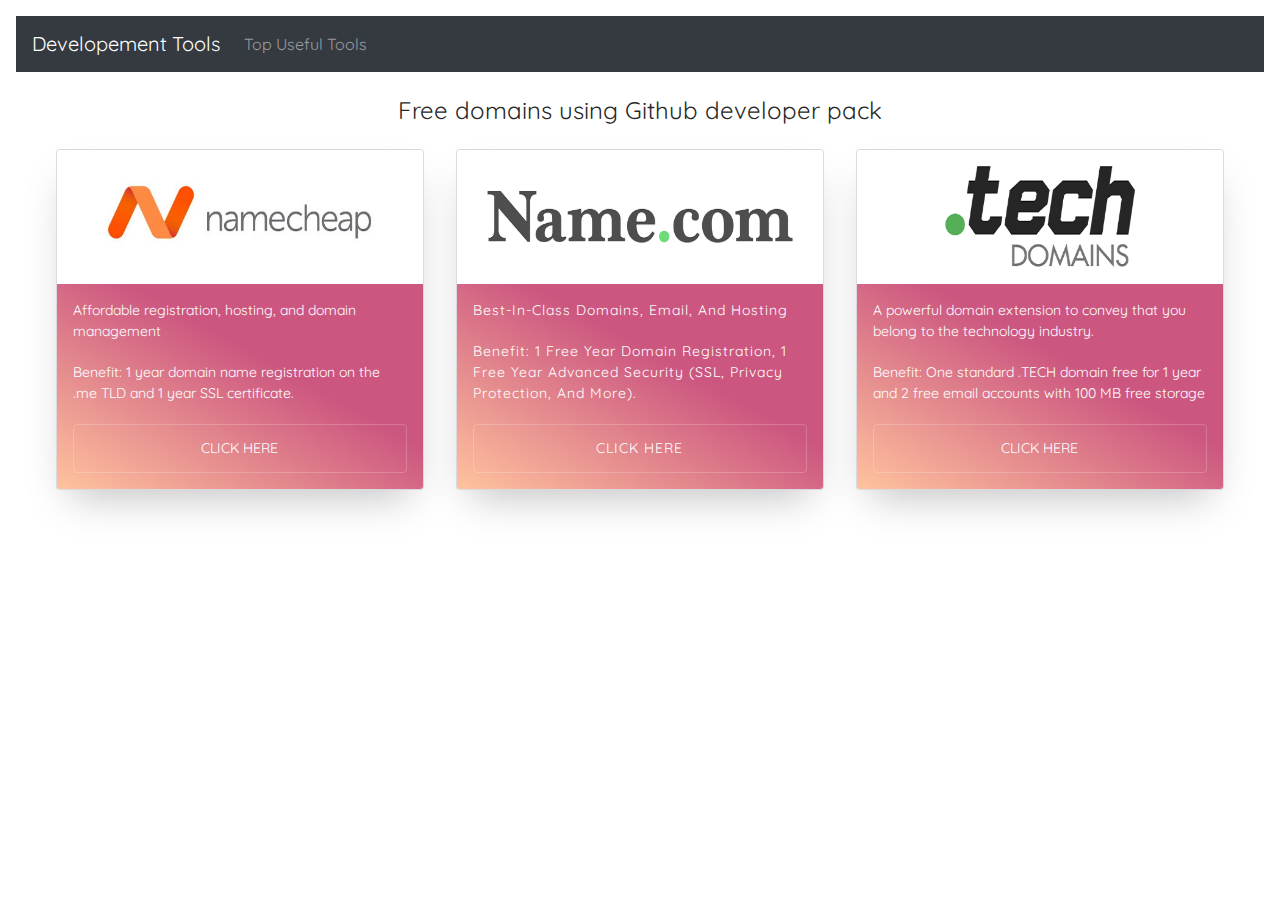
<file: domain.html>
<!DOCTYPE html>
<html>
    <head>
        <meta charset="utf-8">
        <meta name="viewport" content="width=device-width, initial-scale=1">
        <link rel="stylesheet" href="https://maxcdn.bootstrapcdn.com/bootstrap/4.5.2/css/bootstrap.min.css">
        <script src="https://ajax.googleapis.com/ajax/libs/jquery/3.5.1/jquery.min.js"></script>
        <script src="https://cdnjs.cloudflare.com/ajax/libs/popper.js/1.16.0/umd/popper.min.js"></script>
        <script src="https://maxcdn.bootstrapcdn.com/bootstrap/4.5.2/js/bootstrap.min.js"></script>
        <link rel="stylesheet" href="styles.css">
      </head>
<body>
<div>
    <nav class="navbar navbar-expand-md bg-dark navbar-dark">
        <!-- Brand -->
        <a class="navbar-brand" href="index.html">Developement Tools</a>
      
        <!-- Toggler/collapsibe Button -->
        <button class="navbar-toggler" type="button" data-toggle="collapse" data-target="#collapsibleNavbar">
          <span class="navbar-toggler-icon"></span>
        </button>
      
        <!-- Navbar links -->
        <div class="collapse navbar-collapse" id="collapsibleNavbar">
          <ul class="navbar-nav">
            <li class="nav-item">
              <a class="nav-link" href="top.html">Top Useful Tools</a>
            </li>
          </ul>
        </div>
      </nav>
</div>
<br>
<div class="main">
  <h1>Free domains using Github developer pack</h1>
  <ul class="cards">
    <li class="cards_item">
      <div class="card">
        <div class="card_image"><img src="namecheap.jpg"></div>
        <div class="card_content">
          <p class="card_text">Affordable registration, hosting, and domain management </p>
          <p class="card_text"> Benefit: 1 year domain name registration on the .me TLD
            and 1 year SSL certificate.</p>

          <a href="https://nc.me/"button class="btn card_btn">click here</button> </a>
        </div>
      </div>
    </li>
    <li class="cards_item">
      <div class="card">
        <div class="card_image"><img src="name.png"></div>
        <div class="card_content">
          <h2 class="card_title"> 
          <p class="card_text"> Best-in-class domains, email, and hosting  </p>
          <p class="card_text"> Benefit: 1 free year domain registration, 1 free year Advanced Security (SSL, privacy protection, and more).</p>
          <a href="https://www.name.com/partner/github-students" button class="btn card_btn">click here</button> </a>
        </div>
      </div>
    </li>
    <li class="cards_item">
      <div class="card">
        <div class="card_image"><img src="tech.jpg"></div>
        <div class="card_content">
          <p class="card_text">A powerful domain extension to convey that you belong to the technology industry.</p>
          <p class="card_text">Benefit: One standard .TECH domain free for 1 year and 2 free email accounts with 100 MB free storage</p>
          <a href="" button class="btn card_btn">click here</button></a>
        </div>
      </div>
    </li>

  </ul>
</div>

</body>

</html>
</file>
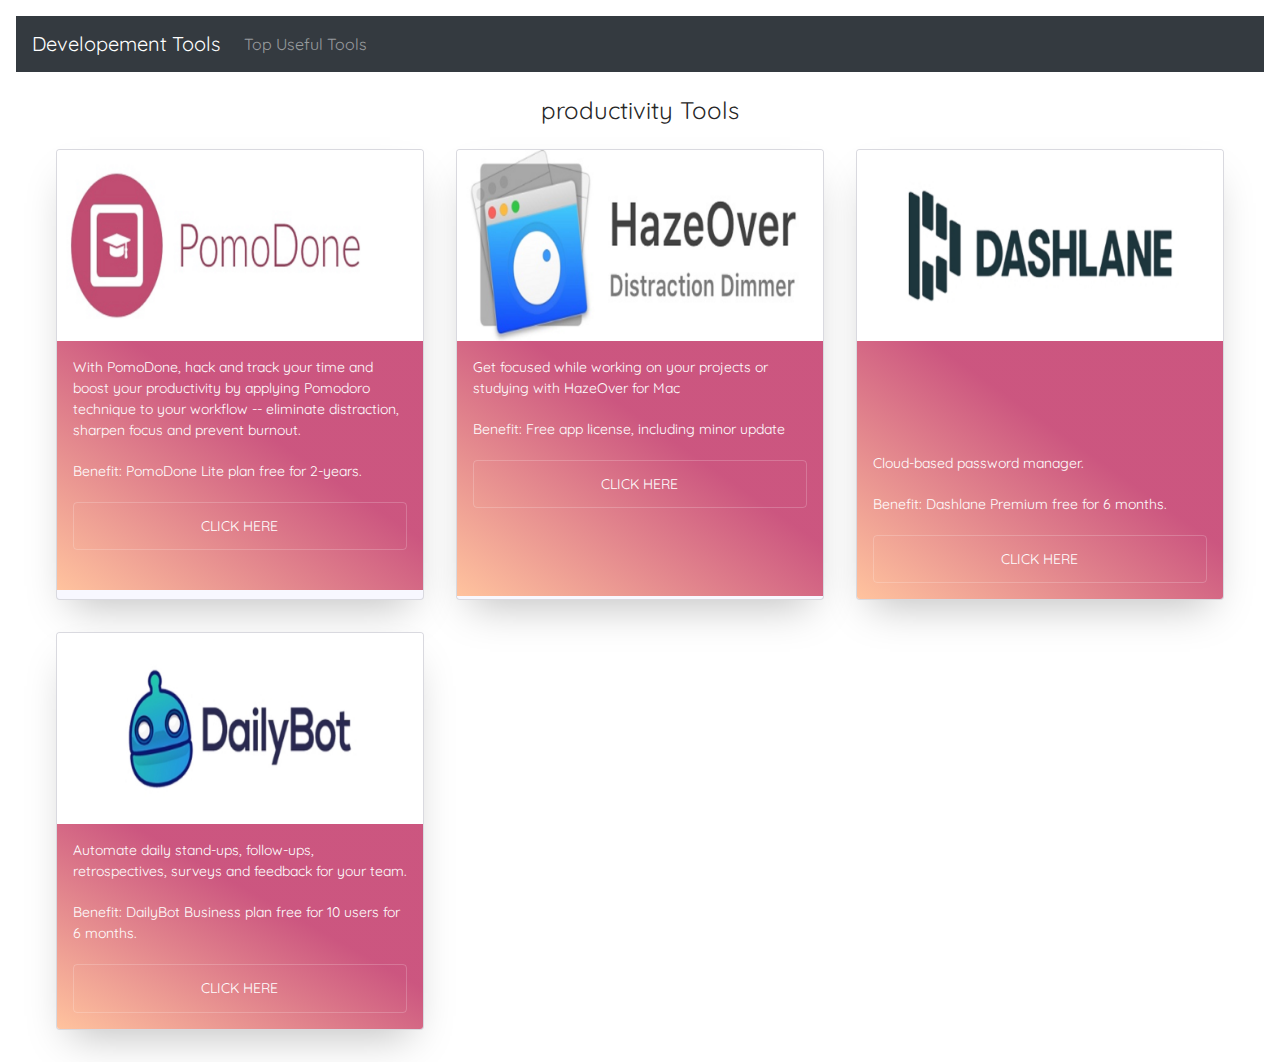
<file: productivity.html>
<!DOCTYPE html>
<html>
    <head>
        <meta charset="utf-8">
        <meta name="viewport" content="width=device-width, initial-scale=1">
        <link rel="stylesheet" href="https://maxcdn.bootstrapcdn.com/bootstrap/4.5.2/css/bootstrap.min.css">
        <script src="https://ajax.googleapis.com/ajax/libs/jquery/3.5.1/jquery.min.js"></script>
        <script src="https://cdnjs.cloudflare.com/ajax/libs/popper.js/1.16.0/umd/popper.min.js"></script>
        <script src="https://maxcdn.bootstrapcdn.com/bootstrap/4.5.2/js/bootstrap.min.js"></script>
        <link rel="stylesheet" href="styles.css">
      </head>
<body>
<div>
    <nav class="navbar navbar-expand-md bg-dark navbar-dark">
        <!-- Brand -->
        <a class="navbar-brand" href="index.html">Developement Tools</a>
      
        <!-- Toggler/collapsibe Button -->
        <button class="navbar-toggler" type="button" data-toggle="collapse" data-target="#collapsibleNavbar">
          <span class="navbar-toggler-icon"></span>
        </button>
      
        <!-- Navbar links -->
        <div class="collapse navbar-collapse" id="collapsibleNavbar">
          <ul class="navbar-nav">
            <li class="nav-item">
              <a class="nav-link" href="top.html">Top Useful Tools</a>
            </li>
          </ul>
        </div>
      </nav>
</div>
<br>
<div class="main">
  <h1>productivity Tools</h1>
  <ul class="cards">
    <li class="cards_item">
      <div class="card">
        <div class="card_image"><img src="pomodone.jpg"></div>
        <div class="card_content">
          <p class="card_text">With PomoDone, hack and track your time and boost your productivity by applying Pomodoro technique to your workflow -- eliminate distraction, sharpen focus and prevent burnout.</p>
          <p class="card_text">Benefit: PomoDone Lite plan free for 2-years.</p>
          <a href="https://pomodoneapp.com/pomodoro-timer-for-students.html"button class="btn card_btn">click here</button> </a>
        <br>
        </div>
      </div>
    </li>
    <li class="cards_item">
      <div class="card">
        <div class="card_image"><img src="haze.jpg"></div>
        <div class="card_content">
          <p class="card_text"> Get focused while working on your projects or studying with HazeOver for Mac</p>
          <p class="card_text">Benefit: Free app license, including minor update</p>
          <a href="https://hazeover.com/github-students.html" button class="btn card_btn">click here</button> </a>
    <br>
    <br>
    <br>
        </div>
      </div>
    </li>
    <li class="cards_item">
      <div class="card">
        <div class="card_image"><img src="dashlane.jpg"></div>
        <div class="card_content">
<br>
<br>
<br>
<br>
          <p class="card_text">Cloud-based password manager.</p>
          <p class="card_text">Benefit: Dashlane Premium free for 6 months.</p>
          <a href="https://www.dashlane.com/lp/neverforget-cj?utm_source=cj&utm_campaign=7318071&utm_medium=Prime-Elite+LLC&utm_term=13955840&utm_content=ff75862dd75b11eb8191b2a30a180511" button class="btn card_btn">click here</button></a>
        </div>
      </div>
    </li>
    <li class="cards_item">
      <div class="card">
        <div class="card_image"><img src="dailybot.jpg"></div>
        <div class="card_content">
          <p class="card_text">Automate daily stand-ups, follow-ups, retrospectives, surveys and feedback for your team.</p>
          <p class="card_text">Benefit: DailyBot Business plan free for 10 users for 6 months.</p>

          <a href="https://www.dailybot.com/blog-post/dailybot-for-github-students"button class="btn card_btn">click here</button></a>
        </div>
      </div>
    </li>
  </ul>
</div>

</body>

</html>
</file>
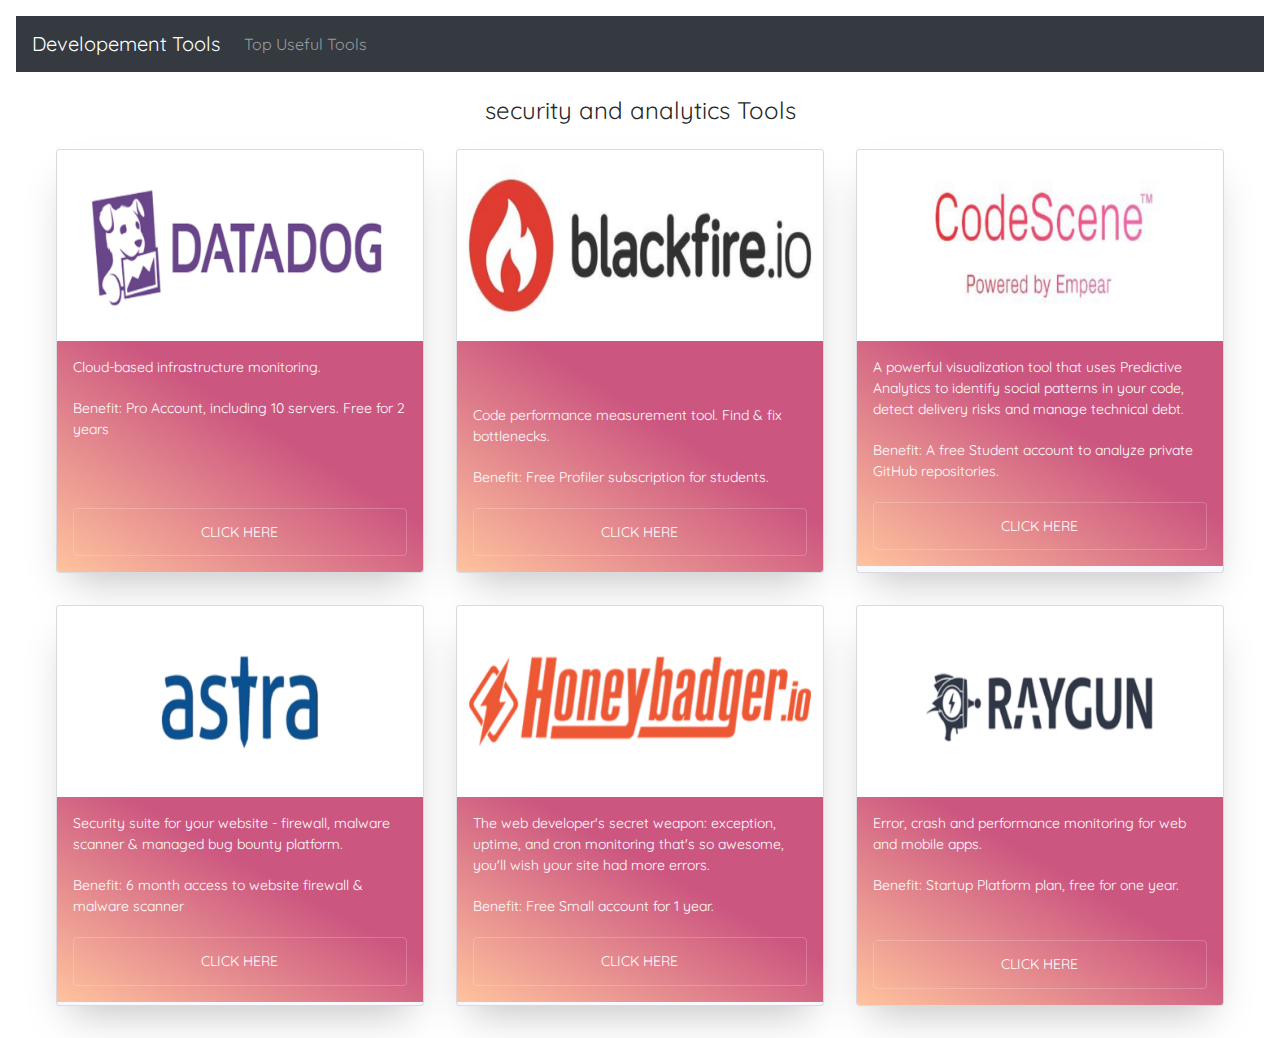
<file: security.html>
<!DOCTYPE html>
<html>
    <head>
        <meta charset="utf-8">
        <meta name="viewport" content="width=device-width, initial-scale=1">
        <link rel="stylesheet" href="https://maxcdn.bootstrapcdn.com/bootstrap/4.5.2/css/bootstrap.min.css">
        <script src="https://ajax.googleapis.com/ajax/libs/jquery/3.5.1/jquery.min.js"></script>
        <script src="https://cdnjs.cloudflare.com/ajax/libs/popper.js/1.16.0/umd/popper.min.js"></script>
        <script src="https://maxcdn.bootstrapcdn.com/bootstrap/4.5.2/js/bootstrap.min.js"></script>
        <link rel="stylesheet" href="styles.css">
      </head>
<body>
<div>
    <nav class="navbar navbar-expand-md bg-dark navbar-dark">
        <!-- Brand -->
        <a class="navbar-brand" href="index.html">Developement Tools</a>
      
        <!-- Toggler/collapsibe Button -->
        <button class="navbar-toggler" type="button" data-toggle="collapse" data-target="#collapsibleNavbar">
          <span class="navbar-toggler-icon"></span>
        </button>
      
        <!-- Navbar links -->
        <div class="collapse navbar-collapse" id="collapsibleNavbar">
          <ul class="navbar-nav">
            <li class="nav-item">
              <a class="nav-link" href="top.html">Top Useful Tools</a>
            </li>
          </ul>
        </div>
      </nav>
</div>
<br>
<div class="main">
  <h1>security and analytics Tools</h1>
  <ul class="cards">
    <li class="cards_item">
      <div class="card">
        <div class="card_image"><img src="datadog.jpg"></div>
        <div class="card_content">
          <p class="card_text"> Cloud-based infrastructure monitoring.</p>
          <p class="card_text"> Benefit: Pro Account, including 10 servers. Free for 2 years</p>
          <br>
          <br>
          <a href="https://studentpack.datadoghq.com/"button class="btn card_btn">click here</button> </a>
        </div>
      </div>
    </li>
    <li class="cards_item">
      <div class="card">
        <div class="card_image"><img src="blackfire.jpg"></div>
        <div class="card_content">
        <br>
        <br>
          <p class="card_text"> Code performance measurement tool. Find & fix bottlenecks.</p>
        <p class="card_text"> Benefit: Free Profiler subscription for students.</p>
        <a href="https://www.blackfire.io/students" button class="btn card_btn">click here</button> </a>
        </div>
      </div>
    </li>
    <li class="cards_item">
      <div class="card">
        <div class="card_image"><img src="codesene.jpg"></div>
        <div class="card_content">
          
          <p class="card_text">A powerful visualization tool that uses Predictive Analytics to identify social patterns in your code, detect delivery risks and manage technical debt.</p>
          <p class="card_text"> Benefit: A free Student account to analyze private GitHub repositories.</p>
          <a href="https://codescene.io/github-students" button class="btn card_btn">click here</button></a>
        </div>
      </div>
    </li>
    <li class="cards_item">
      <div class="card">
        <div class="card_image"><img src="astra.jpg"></div>
        <div class="card_content">
        <p class="card_text">Security suite for your website - firewall, malware scanner & managed bug bounty platform.</p>
        <p class="card_text">Benefit: 6 month access to website firewall & malware scanner</p>
          <a href="https://www.getastra.com/github-student-developer-pack"button class="btn card_btn">click here</button></a>
        </div>
      </div>
    </li>
    <li class="cards_item">
      <div class="card">
        <div class="card_image"><img src="honey.jpg"></div>
        <div class="card_content">
          <p class="card_text">The web developer's secret weapon: exception, uptime, and cron monitoring that's so awesome, you'll wish your site had more errors.</p>
          <p class="card_text">Benefit: Free Small account for 1 year.</p>
          <a href="https://www.honeybadger.io/github-students/"button class="btn card_btn">click here</button></a>
        </div>
      </div>
    </li>
    <li class="cards_item">
      <div class="card">
        <div class="card_image"><img src="raygun.jpg"></div>
        <div class="card_content">
          <p class="card_text">Error, crash and performance monitoring for web and mobile apps.</p>
          <p class="card_text">Benefit: Startup Platform plan, free for one year.</p>
          <br>
          <a href="https://raygun.com/rg/campaign/github-student-developer-pack"button class="btn card_btn">click here</button></a>
        </div>
      </div>
    </li>
  </ul>
</div>

</body>

</html>
</file>
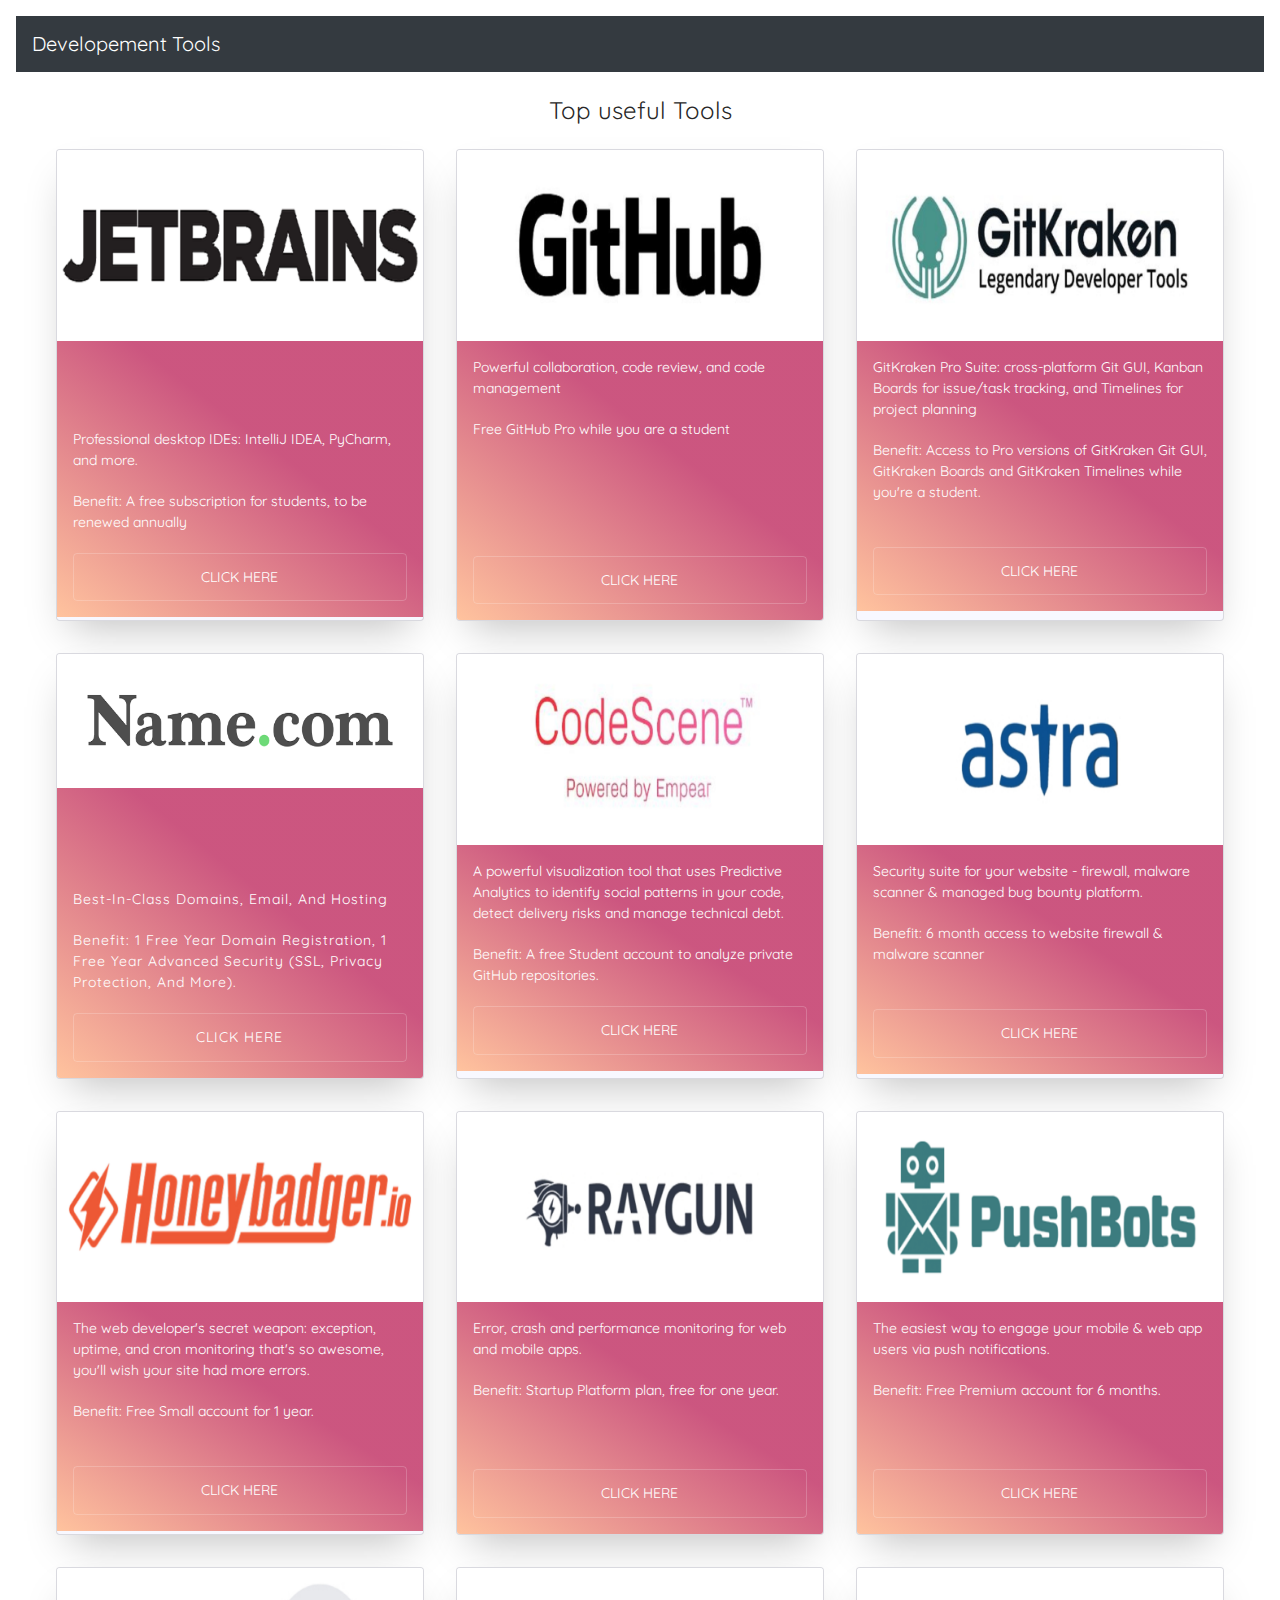
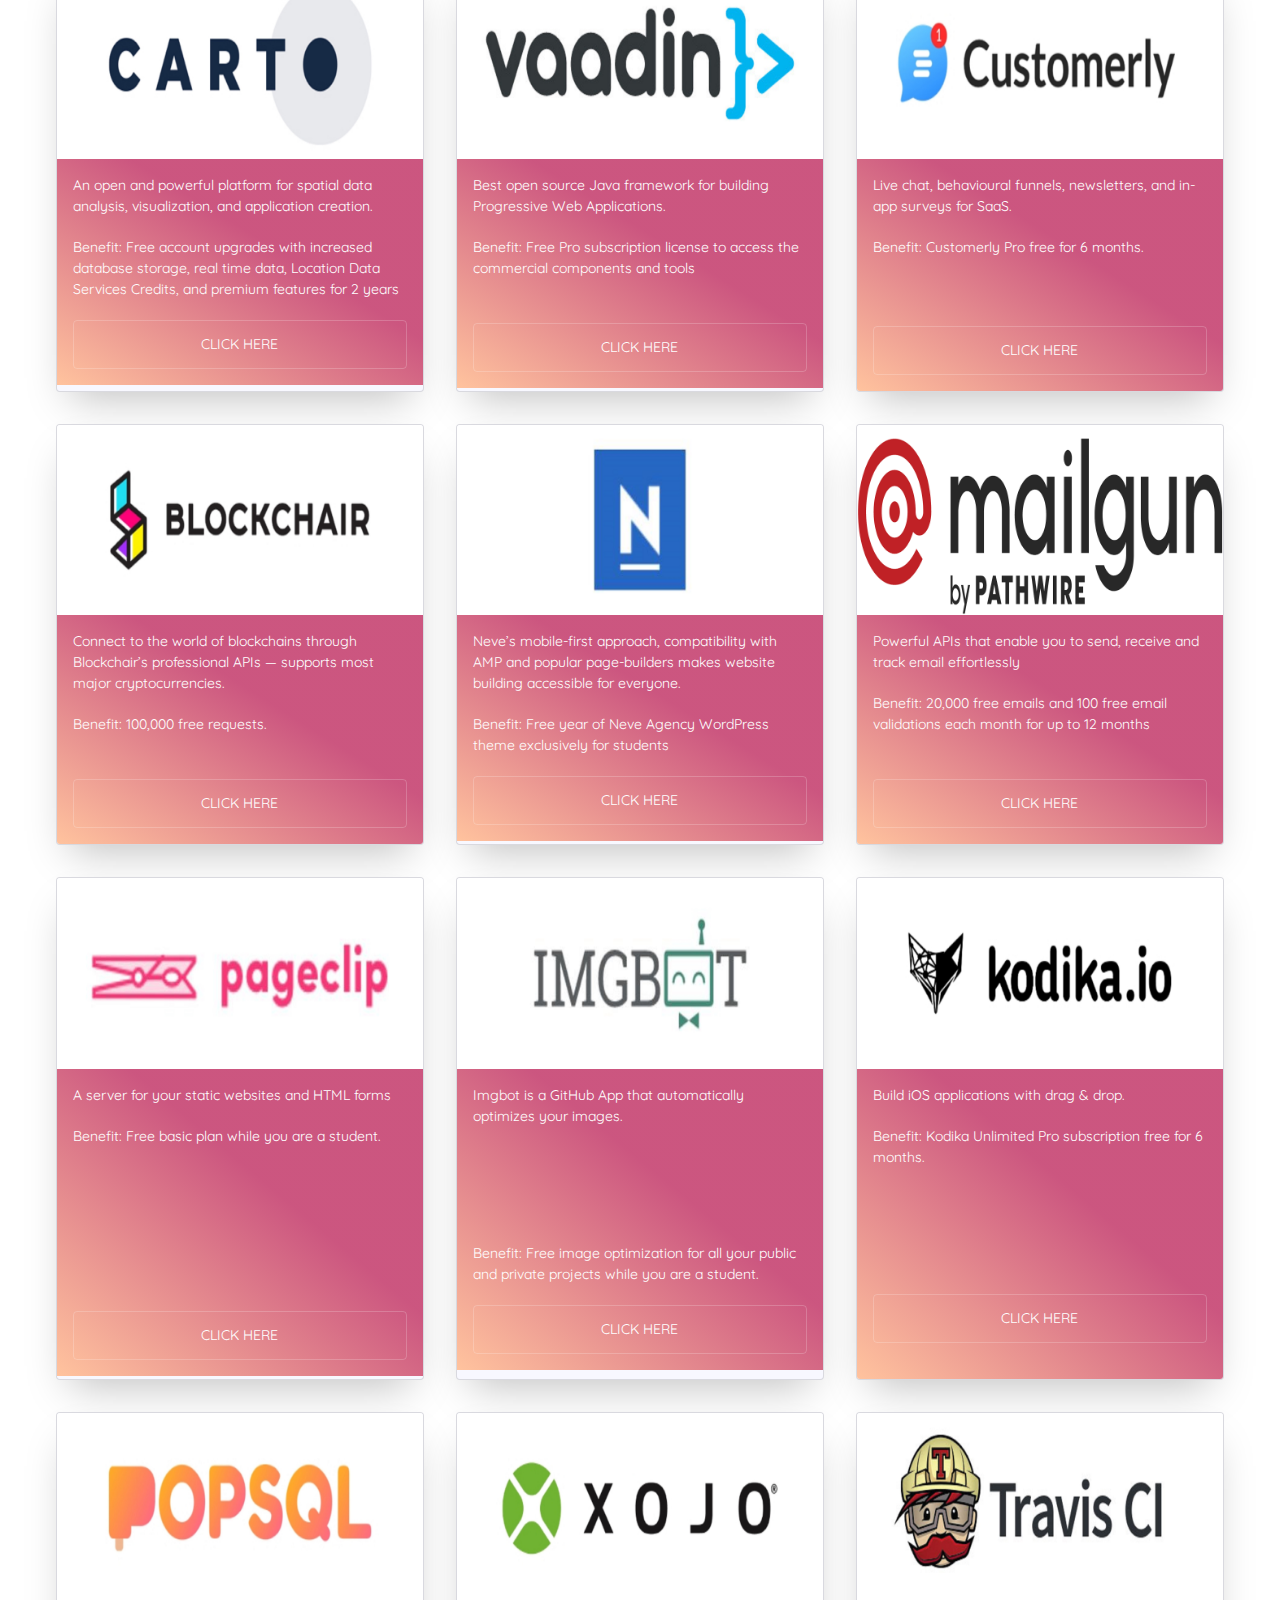
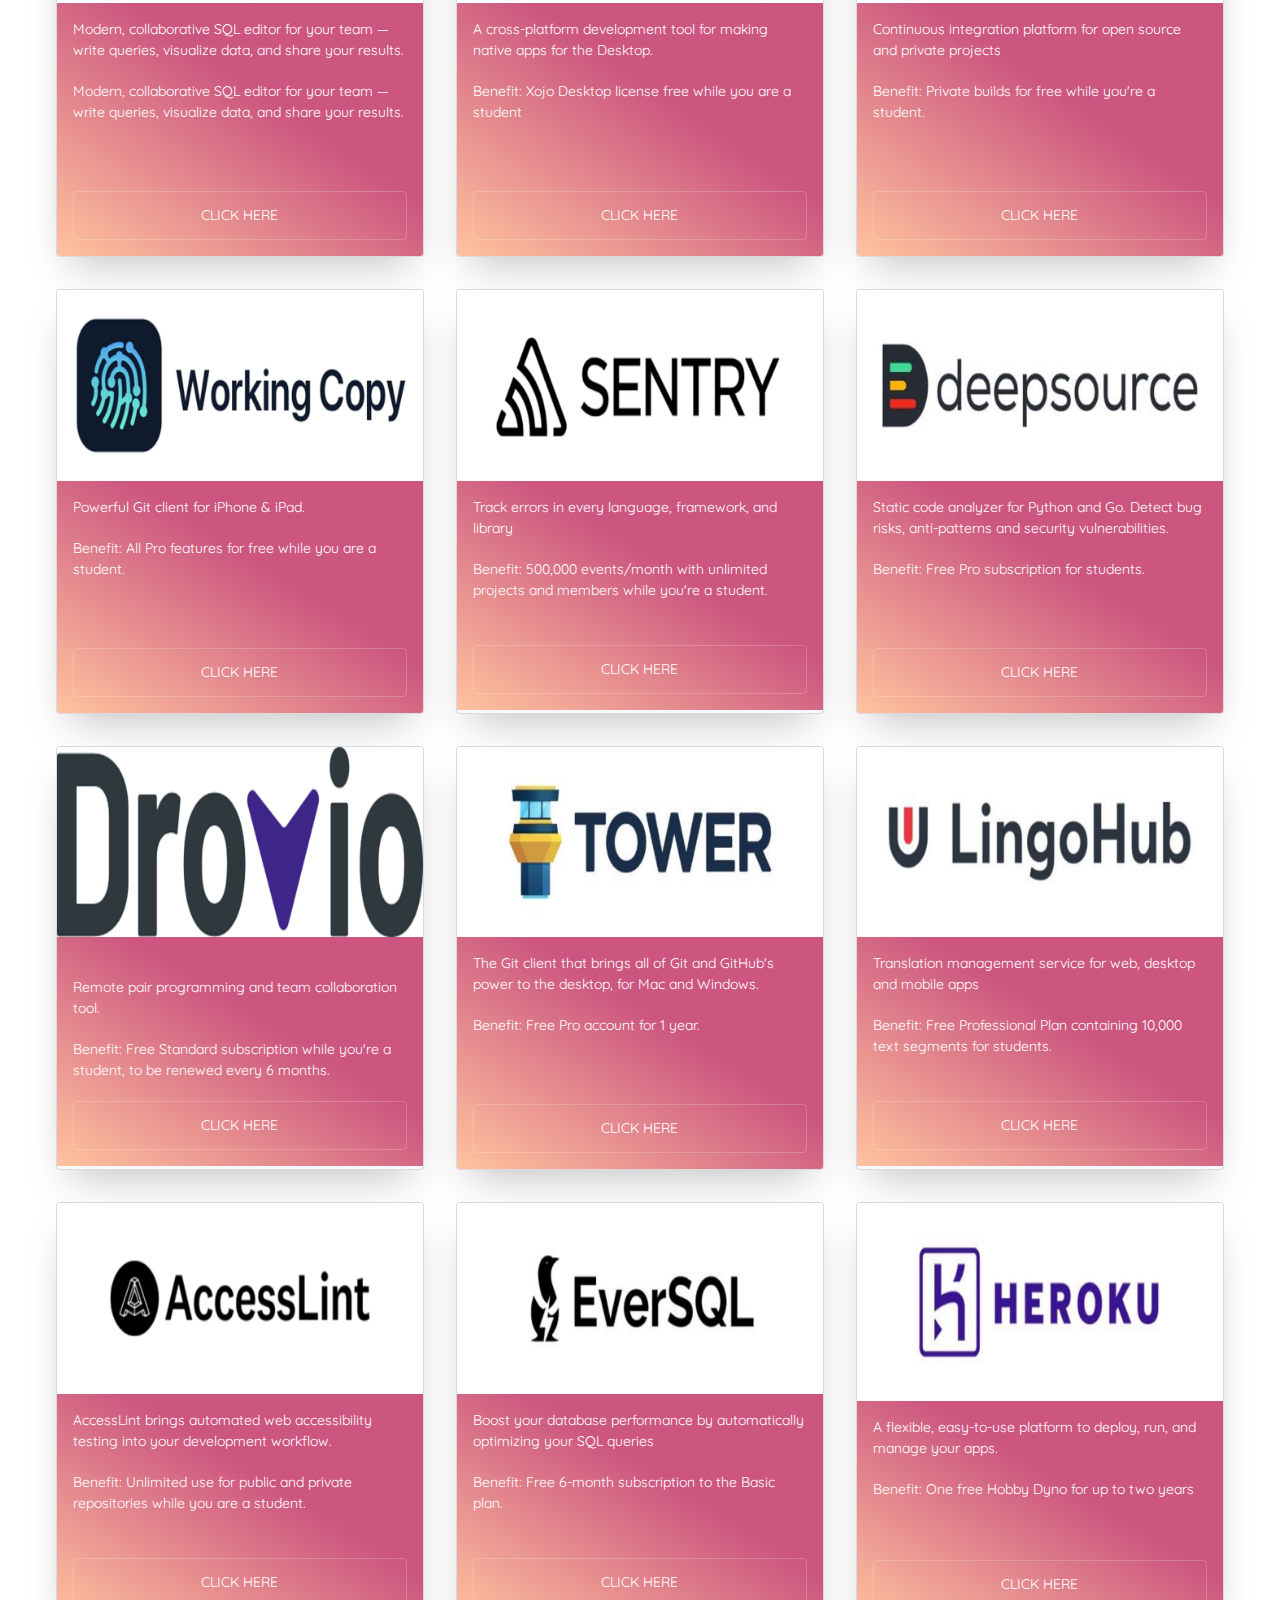
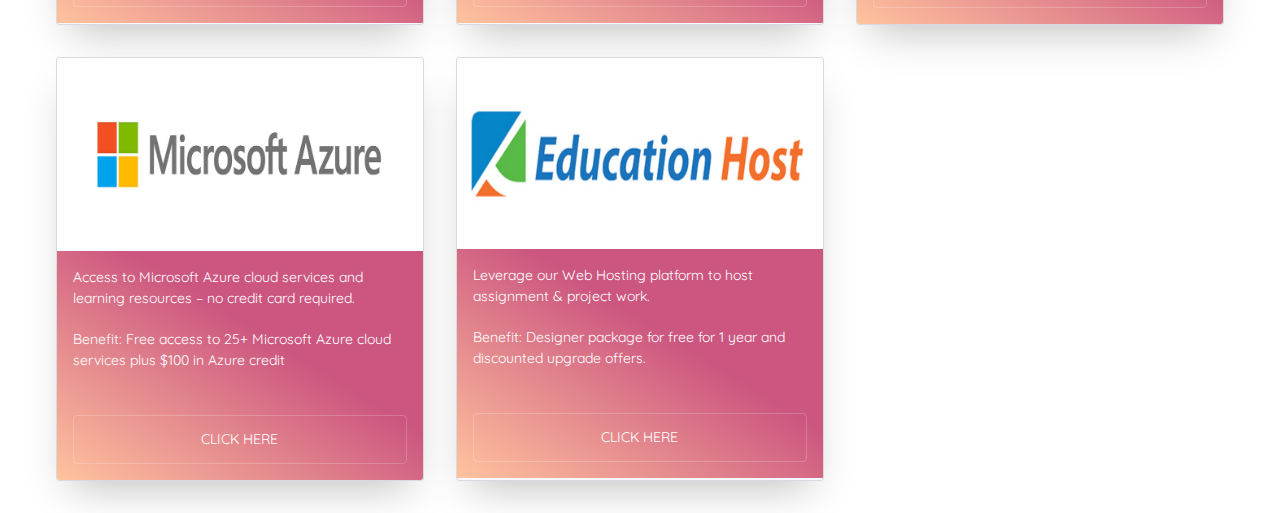
<file: top.html>
<!DOCTYPE html>
<html>
    <head>
        <meta charset="utf-8">
        <meta name="viewport" content="width=device-width, initial-scale=1">
        <link rel="stylesheet" href="https://maxcdn.bootstrapcdn.com/bootstrap/4.5.2/css/bootstrap.min.css">
        <script src="https://ajax.googleapis.com/ajax/libs/jquery/3.5.1/jquery.min.js"></script>
        <script src="https://cdnjs.cloudflare.com/ajax/libs/popper.js/1.16.0/umd/popper.min.js"></script>
        <script src="https://maxcdn.bootstrapcdn.com/bootstrap/4.5.2/js/bootstrap.min.js"></script>
        <link rel="stylesheet" href="styles.css">
      </head>
<body>
<div>
    <nav class="navbar navbar-expand-md bg-dark navbar-dark">
        <!-- Brand -->
        <a class="navbar-brand" href="index.html">Developement Tools</a>
      
        <!-- Toggler/collapsibe Button -->
        <button class="navbar-toggler" type="button" data-toggle="collapse" data-target="#collapsibleNavbar">
          <span class="navbar-toggler-icon"></span>
        </button>
      
        <!-- Navbar links -->
      </nav>
</div>
<br>
<div class="main">
  <h1>Top useful Tools</h1>
  <ul class="cards">
    <li class="cards_item">
        <div class="card">
          <div class="card_image"><img src="jet.jpg"></div>
          <div class="card_content">
  <br>
<br>
<br>            <p class="card_text">Professional desktop IDEs: IntelliJ IDEA, PyCharm, and more.</p>
            <p class="card_text">Benefit: A free subscription for students, to be renewed annually</p>
            <a href="https://www.jetbrains.com/shop/eform/students"button class="btn card_btn">click here</button> </a>
          </div>
        </div>
      </li>
      <li class="cards_item">
        <div class="card">
          <div class="card_image"><img src="github.jpg"></div>
          <div class="card_content">
     
            <p class="card_text">Powerful collaboration, code review, and code management</p>
            <p class="card_text"> Free GitHub Pro while you are a student</p>
    <br>
    <br>
    <br>
            <br>
            <a href="https://www.github.com" button class="btn card_btn">click here</button> </a>
          </div>
        </div>
      </li>
      <li class="cards_item">
        <div class="card">
          <div class="card_image"><img src="gitkraken.jpg"></div>
          <div class="card_content">
            <p class="card_text">GitKraken Pro Suite: cross-platform Git GUI, Kanban Boards for issue/task tracking, and Timelines for project planning</p>
            <p class="card_text">Benefit: Access to Pro versions of GitKraken Git GUI, GitKraken Boards and GitKraken Timelines while you're a student.</p>
  <br>
            <a href="https://www.gitkraken.com/github-student-developer-pack"button class="btn card_btn">click here</button></a>
          </div>
        </div>
      </li>
      <li class="cards_item">
        <div class="card">
          <div class="card_image"><img src="name.png"></div>
          <div class="card_content">
            <h2 class="card_title"> 
        <br>
        <br>
        <br>
        <br>
                <p class="card_text"> Best-in-class domains, email, and hosting  </p>
            <p class="card_text"> Benefit: 1 free year domain registration, 1 free year Advanced Security (SSL, privacy protection, and more).</p>
            <a href="https://www.name.com/partner/github-students" button class="btn card_btn">click here</button> </a>
          </div>
        </div>
      </li>
      <li class="cards_item">
        <div class="card">
          <div class="card_image"><img src="codesene.jpg"></div>
          <div class="card_content">
            
            <p class="card_text">A powerful visualization tool that uses Predictive Analytics to identify social patterns in your code, detect delivery risks and manage technical debt.</p>
            <p class="card_text"> Benefit: A free Student account to analyze private GitHub repositories.</p>
            <a href="https://codescene.io/github-students" button class="btn card_btn">click here</button></a>
          </div>
        </div>
      </li>
      <li class="cards_item">
        <div class="card">
          <div class="card_image"><img src="astra.jpg"></div>
          <div class="card_content">
          <p class="card_text">Security suite for your website - firewall, malware scanner & managed bug bounty platform.</p>
          <p class="card_text">Benefit: 6 month access to website firewall & malware scanner</p>
          <br>  
          <a href="https://www.getastra.com/github-student-developer-pack"button class="btn card_btn">click here</button></a>
          </div>
        </div>
      </li>
      <li class="cards_item">
        <div class="card">
          <div class="card_image"><img src="honey.jpg"></div>
          <div class="card_content">
            <p class="card_text">The web developer's secret weapon: exception, uptime, and cron monitoring that's so awesome, you'll wish your site had more errors.</p>
            <p class="card_text">Benefit: Free Small account for 1 year.</p>
            <br>
            <a href="https://www.honeybadger.io/github-students/"button class="btn card_btn">click here</button></a>
          </div>
        </div>
      </li>
      <li class="cards_item">
        <div class="card">
          <div class="card_image"><img src="raygun.jpg"></div>
          <div class="card_content">
            <p class="card_text">Error, crash and performance monitoring for web and mobile apps.</p>
            <p class="card_text">Benefit: Startup Platform plan, free for one year.</p>
            <br>
            <br>
            <a href="https://raygun.com/rg/campaign/github-student-developer-pack"button class="btn card_btn">click here</button></a>
          </div>
        </div>
      </li>  
      <li class="cards_item">
        <div class="card">
          <div class="card_image"><img src="pushbots.jpg"></div>
          <div class="card_content">
            <p class="card_text">The easiest way to engage your mobile & web app users via push notifications.</p>
            <p class="card_text">Benefit: Free Premium account for 6 months.</p>
  <br>
  <br>
            <a href="https://pushbots.com/for/education/"button class="btn card_btn">click here</button></a>
          </div>
        </div>
      </li>
      <li class="cards_item">
        <div class="card">
          <div class="card_image"><img src="carto.jpg"></div>
          <div class="card_content">
            <p class="card_text">An open and powerful platform for spatial data analysis, visualization, and application creation.</p>
            <p class="card_text">Benefit: Free account upgrades with increased database storage, real time data, Location Data Services Credits, and premium features for 2 years</p>
  
            <a href="https://carto.com/login"button class="btn card_btn">click here</button></a>
          </div>
        </div>
      </li>
      <li class="cards_item">
        <div class="card">
          <div class="card_image"><img src="vaadin.jpg"></div>
          <div class="card_content">
            <p class="card_text">Best open source Java framework for building Progressive Web Applications.</p>
            <p class="card_text">Benefit: Free Pro subscription license to access the commercial components and tools</p>
  <br>
            <a href="https://sso.vaadin.com/login?service=https://vaadin.com/login/cas"button class="btn card_btn">click here</button></a>
          </div>
        </div>
      </li>  
      <li class="cards_item">
        <div class="card">
          <div class="card_image"><img src="customerly.jpg"></div>
          <div class="card_content">
            <p class="card_text">Live chat, behavioural funnels, newsletters, and in-app surveys for SaaS.</p>
            <p class="card_text">Benefit: Customerly Pro free for 6 months.</p>
  <br>
  <br>
            <a href="https://www.customerly.io/en/github"button class="btn card_btn">click here</button></a>
          </div>
        </div>
      </li>    
   
      <li class="cards_item">
        <div class="card">
          <div class="card_image"><img src="blockchair.jpg"></div>
          <div class="card_content">
            <p class="card_text">Connect to the world of blockchains through Blockchair’s professional APIs — supports most major cryptocurrencies.</p>
            <p class="card_text">Benefit: 100,000 free requests.</p>
  <br>
            <a href="https://blockchair.com/student-pack"button class="btn card_btn">click here</button></a>
          </div>
        </div>
      </li>
      <li class="cards_item">
        <div class="card">
          <div class="card_image"><img src="neve.jpg"></div>
          <div class="card_content">
            <p class="card_text">Neve’s mobile-first approach, compatibility with AMP and popular page-builders makes website building accessible for everyone.</p>
            <p class="card_text">Benefit: Free year of Neve Agency WordPress theme exclusively for students</p>
  
            <a href="https://themeisle.com/github-students/"button class="btn card_btn">click here</button></a>
          </div>
        </div>
      </li>
      <li class="cards_item">
        <div class="card">
          <div class="card_image"><img src="mailgun.png"></div>
          <div class="card_content">
            <p class="card_text">Powerful APIs that enable you to send, receive and track email effortlessly</p>
            <p class="card_text">Benefit: 20,000 free emails and 100 free email validations each month for up to 12 months</p>
  <br>
            <a href="https://www.mailgun.com/github-students/"button class="btn card_btn">click here</button></a>
          </div>
        </div>
      </li>
      <li class="cards_item">
        <div class="card">
          <div class="card_image"><img src="pageclip.jpg"></div>
          <div class="card_content">
            <p class="card_text">A server for your static websites and HTML forms</p>
              <p class="card_text">Benefit: Free basic plan while you are a student.</p>
          <br>
          <br>
          <br>
  <br>
  <br>
  <br>        
          <a href="https://pageclip.co/github-students" button class="btn card_btn">click here</button></a>
          
            </div>
        </div>
      </li>
      <li class="cards_item">
        <div class="card">
          <div class="card_image"><img src="imgbot.jpg"></div>
          <div class="card_content">
            <p class="card_text">Imgbot is a GitHub App that automatically optimizes your images.</p>
      <br>
      <br>
      <br>
      <br>
            <p class="card_text">Benefit: Free image optimization for all your public and private projects while you are a student.</p>
            <a href="https://imgbot.net/github-students/"button class="btn card_btn">click here</button></a>
          </div>
        </div>
      </li>
      <li class="cards_item">
        <div class="card">
          <div class="card_image"><img src="kodika.jpg"></div>
          <div class="card_content">
            <p class="card_text">Build iOS applications with drag & drop.</p>
            <p class="card_text">Benefit: Kodika Unlimited Pro subscription free for 6 months. 
              <br>
          <br>
          <br>
          <br>
          <br>
          <br>
          <br>
              <a href="https://kodika.io/github-student-pack/"button class="btn card_btn">click here</button> </a>
          </div>
        </div>
      </li>
      <li class="cards_item">
        <div class="card">
          <div class="card_image"><img src="popsql.jpg"></div>
          <div class="card_content">
            <p class="card_text"> Modern, collaborative SQL editor for your team — write queries, visualize data, and share your results.</p>
            <p class="card_text"> Modern, collaborative SQL editor for your team — write queries, visualize data, and share your results.</p>
            <br>
            <br>
            <a href="https://popsql.com/github-students" button class="btn card_btn">click here</button> </a>
          </div>
        </div>
      </li>
      <li class="cards_item">
        <div class="card">
          <div class="card_image"><img src="xojo.jpg"></div>
          <div class="card_content">
            <p class="card_text">A cross-platform development tool for making native apps for the Desktop.</p>
              <p class="card_text">Benefit: Xojo Desktop license free while you are a student</p>
          <br>
          <br>  
              <a href="https://www.xojo.com/githubstudent/" button class="btn card_btn">click here</button></a>
          
            </div>
        </div>
      </li>
      <li class="cards_item">
        <div class="card">
          <div class="card_image"><img src="travisci.jpg"></div>
          <div class="card_content">
            <p class="card_text">Continuous integration platform for open source and private projects</p>
            <p class="card_text">Benefit: Private builds for free while you're a student.</p>
            <br>
            <br>
            <a href="https://education.travis-ci.com/"button class="btn card_btn">click here</button></a>
          </div>
        </div>
      </li>
      <li class="cards_item">
        <div class="card">
          <div class="card_image"><img src="working.jpg"></div>
          <div class="card_content">
            <p class="card_text">Powerful Git client for iPhone & iPad.</p>
            <p class="card_text">Benefit: All Pro features for free while you are a student.</p>
            <br>
            <br>
            <a href="https://workingcopy.app/education/"button class="btn card_btn">click here</button></a>
          </div>
        </div>
      </li>
      <li class="cards_item">
        <div class="card">
          <div class="card_image"><img src="sentry.jpg"></div>
          <div class="card_content">
            <p class="card_text">Track errors in every language, framework, and library</p>
            <p class="card_text">Benefit: 500,000 events/month with unlimited projects and members while you're a student.</p>
            <br>
            
            <a href="https://sentry.io/for/education/"button class="btn card_btn">click here</button></a>
          </div>
        </div>
      </li>
      <li class="cards_item">
          <div class="card">
            <div class="card_image"><img src="deep.jpg"></div>
            <div class="card_content">
              <p class="card_text">Static code analyzer for Python and Go. Detect bug risks, anti-patterns and security vulnerabilities.</p>
              <p class="card_text">Benefit: Free Pro subscription for students.</p>
              <br>
              <br>
              
              <a href="https://deepsource.io/gh-education/"button class="btn card_btn">click here</button></a>
            </div>
          </div>
        </li>
        <li class="cards_item">
          <div class="card">
            <div class="card_image"><img src="drovio.png"></div>
            <div class="card_content">
            <br>
              <p class="card_text">Remote pair programming and team collaboration tool.</p>
              <p class="card_text">Benefit: Free Standard subscription while you're a student, to be renewed every 6 months.</p>
              <a href="https://www.drovio.com/github-students"button class="btn card_btn">click here</button></a>
            </div>
          </div>
        </li>
        <li class="cards_item">
          <div class="card">
            <div class="card_image"><img src="tower.jpg"></div>
            <div class="card_content">
              <p class="card_text">The Git client that brings all of Git and GitHub's power to the desktop, for Mac and Windows.</p>
              <p class="card_text">Benefit: Free Pro account for 1 year.</p>
    <br>
    <br>
              <a href="https://www.git-tower.com/students/github/windows"button class="btn card_btn">click here</button></a>
            </div>
          </div>
        </li>
        <li class="cards_item">
          <div class="card">
            <div class="card_image"><img src="lingohub.jpg"></div>
            <div class="card_content">
              <p class="card_text">Translation management service for web, desktop and mobile apps</p>
              <p class="card_text">Benefit: Free Professional Plan containing 10,000 text segments for students.</p>
    <br>
              <a href="https://lingohub.com/github-students"button class="btn card_btn">click here</button></a>
            </div>
          </div>
        </li>
        <li class="cards_item">
          <div class="card">
            <div class="card_image"><img src="accesslint.jpg"></div>
            <div class="card_content">
              <p class="card_text">AccessLint brings automated web accessibility testing into your development workflow.</p>
              <p class="card_text">Benefit: Unlimited use for public and private repositories while you are a student.</p>
    <br>
              <a href="https://accesslint.com/"button class="btn card_btn">click here</button></a>
            </div>
          </div>
        </li>
        <li class="cards_item">
          <div class="card">
            <div class="card_image"><img src="eversql.jpg"></div>
            <div class="card_content">
              <p class="card_text">Boost your database performance by automatically optimizing your SQL queries</p>
              <p class="card_text">Benefit: Free 6-month subscription to the Basic plan.</p>
    <br>
              <a href="https://www.eversql.com/github-students/"button class="btn card_btn">click here</button></a>
            </div>
          </div>
        </li>  
        <li class="cards_item">
            <div class="card">
              <div class="card_image"><img src="heroku.jpg"></div>
              <div class="card_content">
                <p class="card_text">A flexible, easy-to-use platform to deploy, run, and manage your apps.</p>
                <p class="card_text">Benefit: One free Hobby Dyno for up to two years 
                </p>
                <p>
                  <br>
                </p>
         
                <a href="https://www.heroku.com/github-students"button class="btn card_btn">click here</button> </a>
              </div>
            </div>
          </li>
          <li class="cards_item">
            <div class="card">
              <div class="card_image"><img src="microsoft.jpg"></div>
              <div class="card_content">
                <p class="card_text"> Access to Microsoft Azure cloud services and learning resources – no credit card required.</p>
                <p class="card_text"> Benefit: Free access to 25+ Microsoft Azure cloud services plus $100 in Azure credit</p>
                <br>
                <a href="https://azure.microsoft.com/en-in/products/github/" button class="btn card_btn">click here</button> </a>
              </div>
            </div>
          </li>
          <li class="cards_item">
            <div class="card">
              <div class="card_image"><img src="edu.jpg"></div>
              <div class="card_content">
                <p class="card_text">Leverage our Web Hosting platform to host assignment & project work.</p>
                  <p class="card_text">Benefit: Designer package for free for 1 year and  discounted upgrade offers.</p>
              <br>
                  <a href="https://github-students.educationhost.co.uk/" button class="btn card_btn">click here</button></a>
              
                </div>
            </div>
          </li>
       
  </ul>
</div>

</body>

</html>
</file>
<file: styles.css>
/* Font */
@import url('https://fonts.googleapis.com/css?family=Quicksand:400,700');

/* Design */
*,
*::before,
*::after {
  box-sizing: border-box;
}

html {
  background-color:white;
}

body {
  color: #272727;
  font-family: 'Quicksand', serif;
  font-style: normal;
  font-weight: 400;
  letter-spacing: 0;
  padding: 1rem;
}

.main{
  max-width: 1200px;
  margin: 0 auto;
}

h1 {
    font-size: 24px;
    font-weight: 400;
    text-align: center;
}

img {
  height: auto;
  max-width: 100%;
  vertical-align: middle;
}

.btn {
  color: #ffffff;
  padding: 0.8rem;
  font-size: 14px;
  text-transform: uppercase;
  border-radius: 4px;
  font-weight: 400;
  display: block;
  width: 100%;
  cursor: pointer;
  border: 1px solid rgba(255, 255, 255, 0.2);
  background: transparent;
}

.btn:hover {
  background-color: rgba(255, 255, 255, 0.12);
}

.cards {
  display: flex;
  flex-wrap: wrap;
  list-style: none;
  margin: 0;
  padding: 0;
}

.cards_item {
  display: flex;
  padding: 1rem;
}

@media (min-width: 40rem) {
  .cards_item {
    width: 50%;
  }
}

@media (min-width: 56rem) {
  .cards_item {
    width: 33.3333%;
  }
}

.card {
  background-color:ghostwhite;
  border-radius: 0.25rem;
  box-shadow: 0 20px 40px -14px rgba(0, 0, 0, 0.25);
  display: flex;
  flex-direction: column;
  overflow: hidden;
}

.card_content {
  padding: 1rem;
  background: linear-gradient(to bottom left, #ca507bf6 40%, #FFC39E 100%);
}

.card_title {
  color: #ffffff;
  font-size: 1.1rem;
  font-weight: 700;
  letter-spacing: 1px;
  text-transform: capitalize;
  margin: 0px;
}

.card_text {
  color: #ffffff;
  font-size: 0.875rem;
  line-height: 1.5;
  margin-bottom: 1.25rem;    
  font-weight: 400;
}
.made_by{
  font-weight: 400;
  font-size: 13px;
  margin-top: 35px;
  text-align: center;
}
</file>
